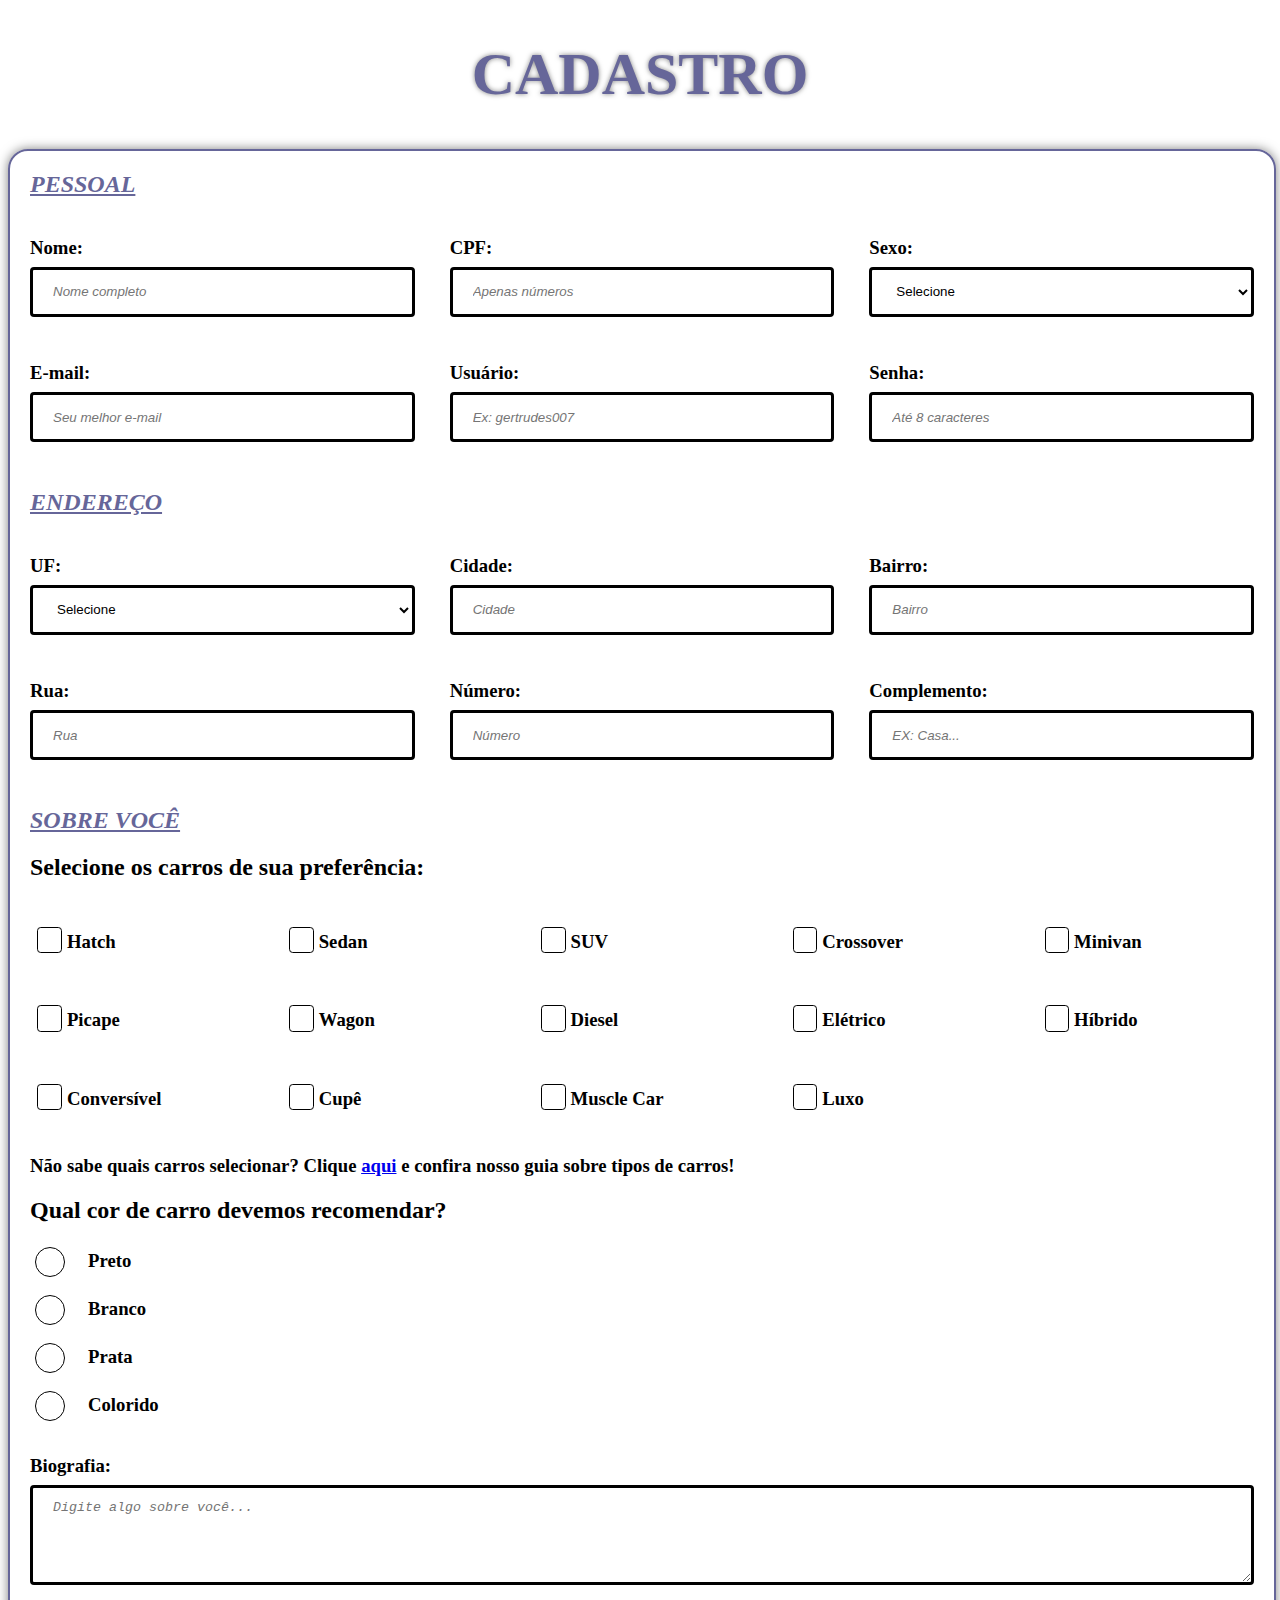
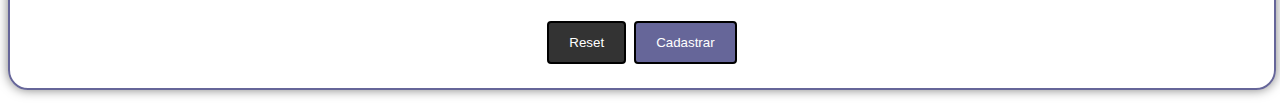
<file: cadastro.html>
<!DOCTYPE html>
<html>

<head>
    <meta charset="UTF-8">
    <title>Larusso - Cadastro</title>
    <link rel="stylesheet" href="estilo.css">
</head>

<body>

    <div class="div_align_center">
        <h1 id="topo_guia" class="titulo_pagina">CADASTRO</h1>
    </div>


    <form class="cadastro-form ">
        <div class="frm_lg">
            <h2 class="form_sub_formate">
                PESSOAL
            </h2>

            <div class="cadastro-grid">
                <h3>
                    <label>Nome:</label>
                    <input class="placeholder" type="text" name="nome" placeholder="Nome completo" />
                </h3>
                <h3>
                    <label>CPF:</label>
                    <input class="placeholder" type="text" name="cpf" placeholder="Apenas números" maxlength="11" />
                </h3>
                <h3>
                    <label>Sexo:</label>
                    <select name="uf">
                    <option>Masculino</option>
                    <option>Feminino</option>
                    <option disabled selected>Selecione</option>
                </select>
                </h3>
            </div>
            <div class="cadastro-grid">
                <h3>
                    <label>E-mail:</label>
                    <input class="placeholder" type="email" name="email" placeholder="Seu melhor e-mail" />
                </h3>
                <h3>
                    <label>Usuário:</label>
                    <input class="placeholder" type="text" name="login" placeholder="Ex: gertrudes007" />
                </h3>
                <h3>
                    <label>Senha:</label>
                    <input class="placeholder" type="password" name="senha" placeholder="Até 8 caracteres" maxlength="8" />
                </h3>
            </div>

            <h2 class="form_sub_formate">
                ENDEREÇO
            </h2>
            <div class="cadastro-grid">
                <h3>
                    <label>UF:</label>
                    <select name="uf">
                        <option>ES</option>
                        <option>MG</option>
                        <option>RJ</option>
                        <option>SP</option>
                        <option disabled selected>Selecione</option>
                    </select>
                </h3>

                <h3>
                    <label>Cidade:</label>
                    <input class="placeholder" type="text" name="cidade" placeholder="Cidade" />
                </h3>

                <h3>
                    <label>Bairro:</label>
                    <input class="placeholder" type="text" name="bairro" placeholder="Bairro" />
                </h3>
            </div>
            <div class="cadastro-grid">
                <h3>
                    <label>Rua:</label>
                    <input class="placeholder" type="text" name="rua" placeholder="Rua" />
                </h3>

                <h3>
                    <label>Número:</label>
                    <input class="placeholder" type="text" name="numero" placeholder="Número" />
                </h3>

                <h3>
                    <label>Complemento:</label>
                    <input class="placeholder" type="text" name="complemento" placeholder="EX: Casa..." />
                </h3>
            </div>

            <h2 class="form_sub_formate">
                SOBRE VOCÊ
            </h2>

            <div class="texto-protegido">
                <div class="subtitulo_cadastro">
                    <h2>
                        <label>Selecione os carros de sua preferência:</label><br />
                    </h2>
                </div>
                <div class="cadastro-grid-checkbox">
                    <h3>
                        <input id="hatch" type="checkbox" name="carro-hatch" value="Hatch" />
                        <label for="hatch">Hatch</label>
                    </h3>
                    <h3>
                        <input id="sedan" type="checkbox" name="carro-sedan" value="Sedan" />
                        <label for="sedan">Sedan</label>
                    </h3>
                    <h3>
                        <input id="suv" type="checkbox" name="carro-suv" value="SUV" />
                        <label for="suv">SUV</label>
                    </h3>
                    <h3>
                        <input id="crossover" type="checkbox" name="carro-crossover" value="Crossover" />
                        <label for="crossover">Crossover</label>
                    </h3>

                    <h3>
                        <input id="minivan" type="checkbox" name="carro-minivan" value="Minivan" />
                        <label for="minivan">Minivan</label>
                    </h3>
                </div>
                <div class="cadastro-grid-checkbox">
                    <h3>
                        <input id="picape" type="checkbox" name="carro-picape" value="Picape" />
                        <label for="picape">Picape</label>
                    </h3>
                    <h3>
                        <input id="wagon" type="checkbox" name="carro-wagon" value="Wagon" />
                        <label for="wagon">Wagon</label>
                    </h3>
                    <h3>
                        <input id="diesel" type="checkbox" name="carro-diesel" value="Diesel" />
                        <label for="diesel">Diesel</label>
                    </h3>

                    <h3>
                        <input id="elétrico" type="checkbox" name="carro-elétrico" value="Elétrico" />
                        <label for="elétrico">Elétrico</label>
                    </h3>

                    <h3>
                        <input id="híbrido" type="checkbox" name="carro-híbrido" value="Híbrido" />
                        <label for="híbrido">Híbrido</label>
                    </h3>
                </div>
                <div class="cadastro-grid-checkbox">
                    <h3>
                        <input id="conversível" type="checkbox" name="carro-conversível" value="Conversível" />
                        <label for="conversível">Conversível</label>
                    </h3>

                    <h3>
                        <input id="cupê" type="checkbox" name="carro-cupê" value="Cupê" />
                        <label for="cupê">Cupê</label>
                    </h3>
                    <h3>
                        <input id="muscle_car" type="checkbox" name="carro-muscle" value="Muscle Car" />
                        <label for="muscle_car">Muscle Car</label>
                    </h3>
                    <h3>
                        <input id="luxo" type="checkbox" name="carro-luxo" value="Luxo" />
                        <label for="luxo">Luxo</label>
                    </h3>
                </div>
                <div class="subtitulo_cadastro">
                    <h3>

                        Não sabe quais carros selecionar? Clique <a href="guia_carros.html" target="_blank">aqui</a> e confira nosso guia sobre tipos de carros!
                    </h3>

                    <h2>
                        <label>Qual cor de carro devemos recomendar?</label>
                    </h2>

                </div>

                <h3>
                    <div class="div_radio">
                        <input id="preto" type="radio" name="corCarro" value="Preto" />
                        <label for="preto">Preto</label>
                    </div>

                    <div class="div_radio">
                        <input id="branco" type="radio" name="corCarro" value="Branco" />
                        <label for="branco">Branco</label>
                    </div>

                    <div class="div_radio">
                        <input id="prata" type="radio" name="corCarro" value="Prata" />
                        <label for="prata">Prata</label>
                    </div class="div_radio">

                    <div class="div_radio">
                        <input id="colorido" type="radio" name="corCarro" value="Colorido" />
                        <label for="colorido">Colorido</label>
                    </div>

                </h3>
            </div>
            <div class="cadastro_ta">
                <h3>
                    <label>Biografia:</label>
                    <textarea class="placeholder" id="biografia" name="comentario" placeholder="Digite algo sobre você..."></textarea>
                </h3>
            </div>

            <div class="login_btn">
                <input class="limpar_btn" type="reset" />
                <input class="cadastrar_btn" type="button" value="Cadastrar" />
            </div>
        </div>
    </form>
</body>

</html>
</file>
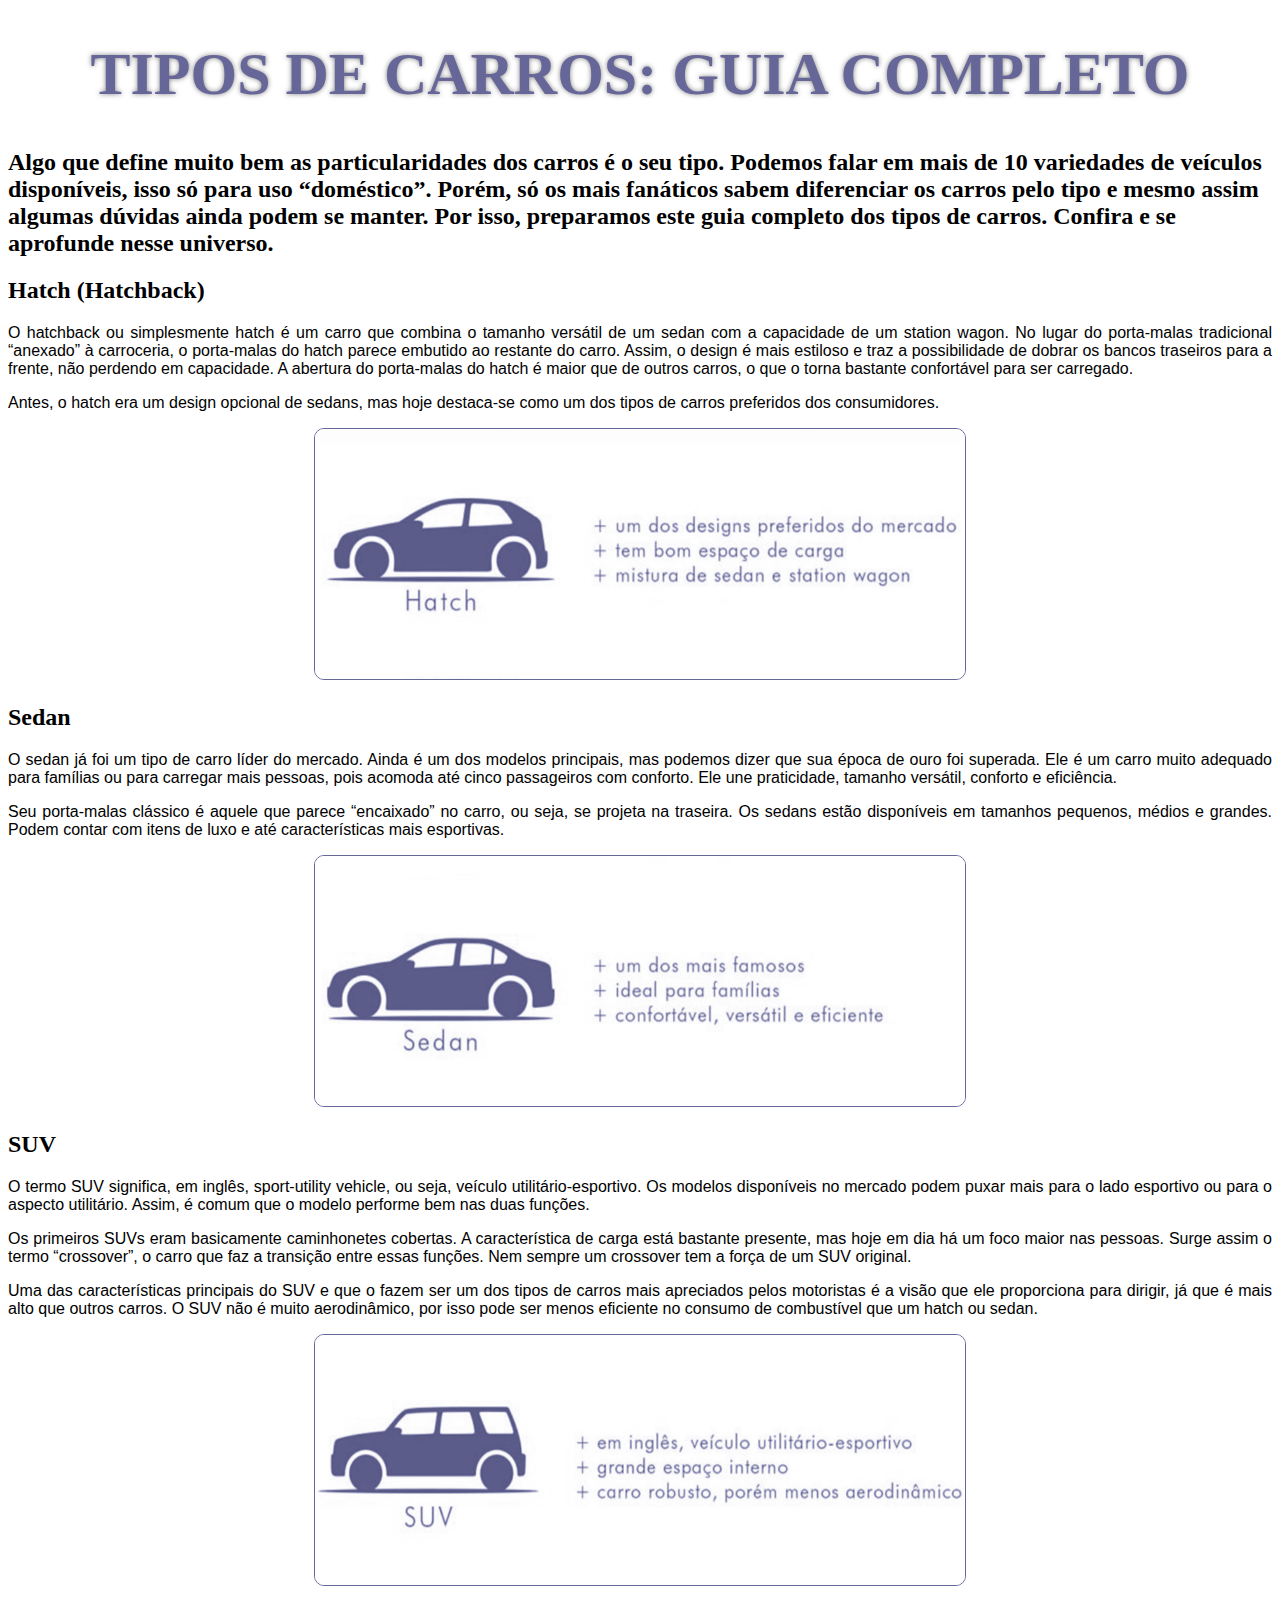
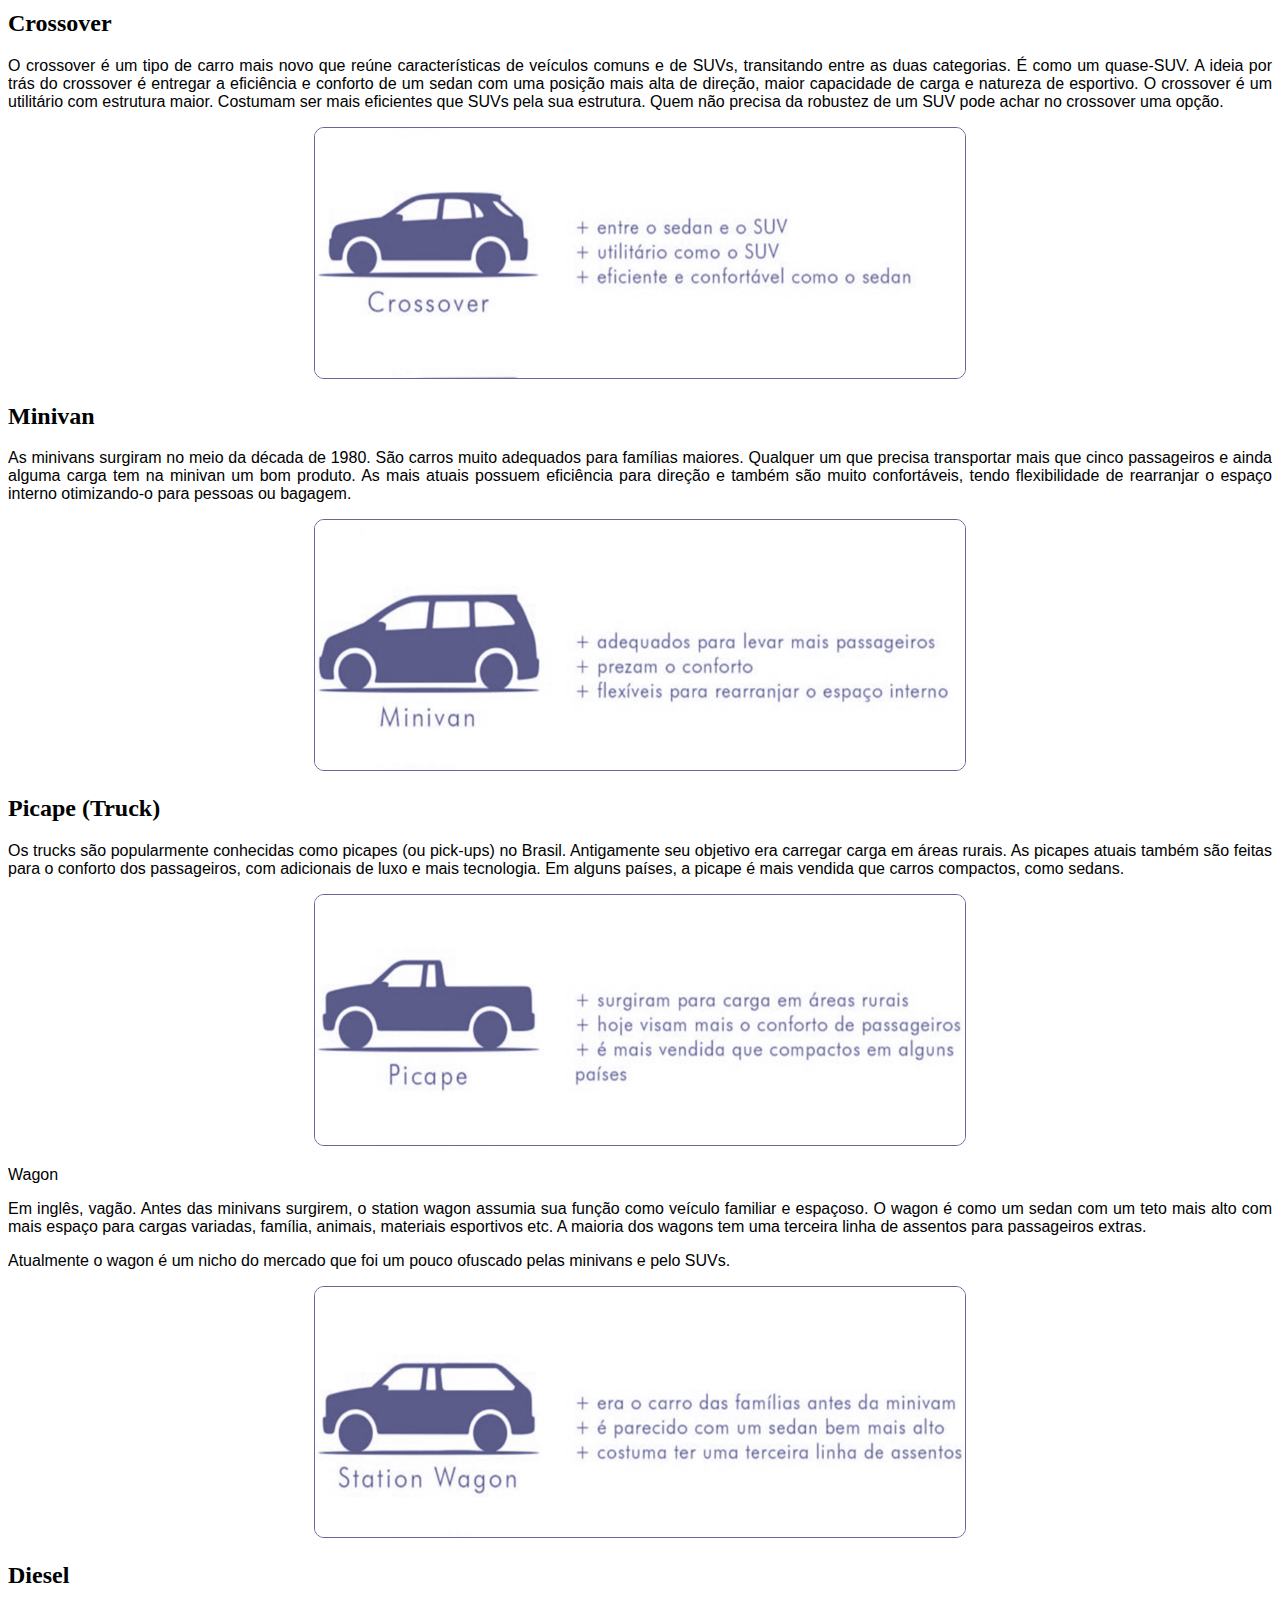
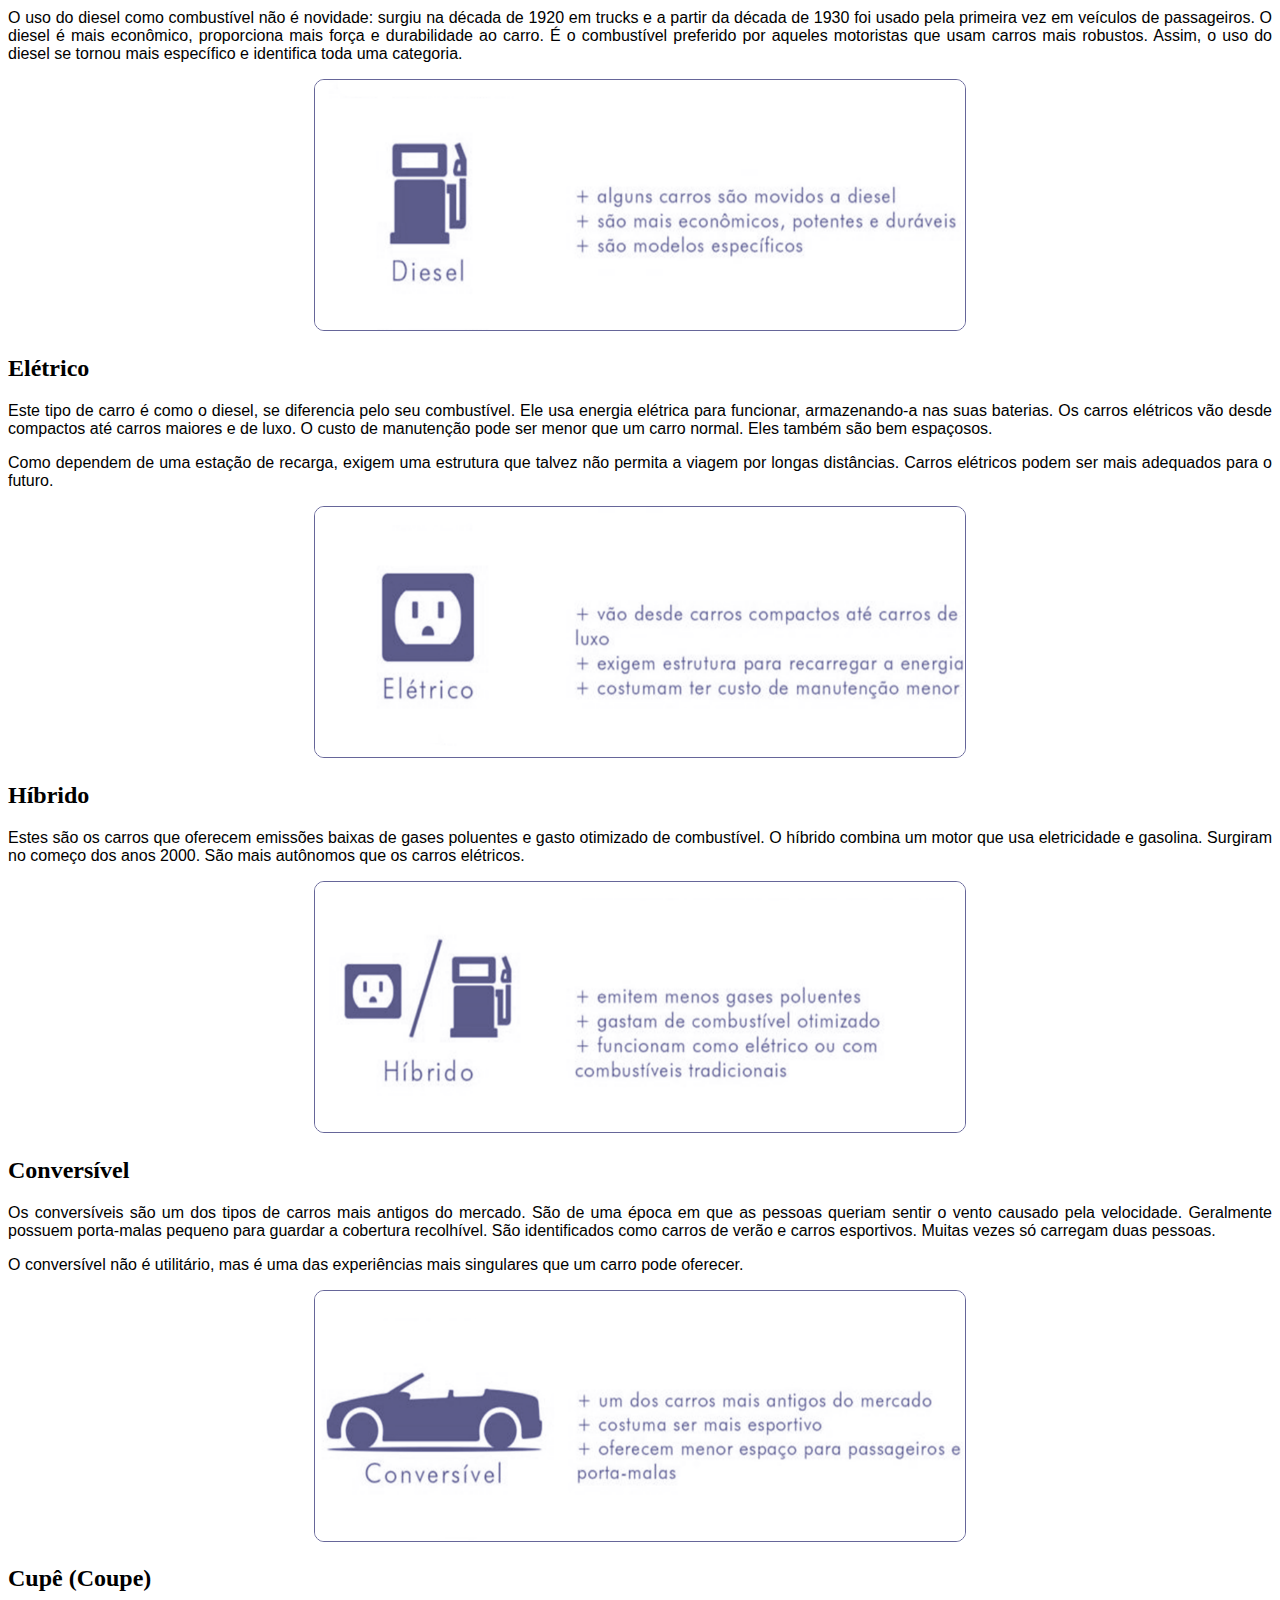
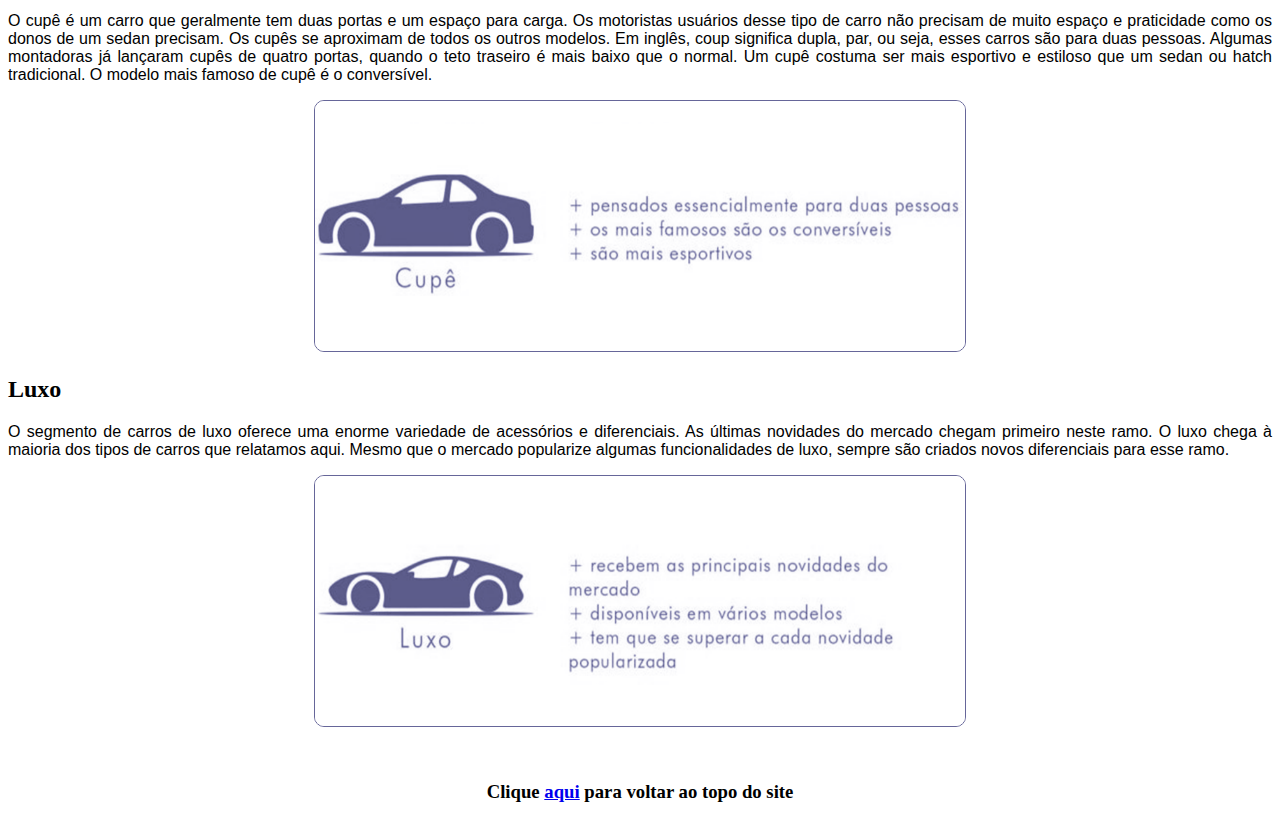
<file: guia_carros.html>
<!DOCTYPE html>
<html>

<head>
    <meta charset="UTF-8">
    <title>Larusso - Guia</title>
    <link rel="stylesheet" href="estilo.css">
</head>

<body>
    <div class="div_align_center">
        <h1 id="topo_guia" class="titulo_pagina">TIPOS DE CARROS: GUIA COMPLETO</h1>
    </div>

    <h2>
        Algo que define muito bem as particularidades dos carros é o seu tipo. Podemos falar em mais de 10 variedades de veículos disponíveis, isso só para uso “doméstico”. Porém, só os mais fanáticos sabem diferenciar os carros pelo tipo e mesmo assim algumas
        dúvidas ainda podem se manter. Por isso, preparamos este guia completo dos tipos de carros. Confira e se aprofunde nesse universo.
    </h2>


    <h2>
        Hatch (Hatchback)
    </h2>

    <p>
        O hatchback ou simplesmente hatch é um carro que combina o tamanho versátil de um sedan com a capacidade de um station wagon. No lugar do porta-malas tradicional “anexado” à carroceria, o porta-malas do hatch parece embutido ao restante do carro. Assim,
        o design é mais estiloso e traz a possibilidade de dobrar os bancos traseiros para a frente, não perdendo em capacidade. A abertura do porta-malas do hatch é maior que de outros carros, o que o torna bastante confortável para ser carregado.
    </p>
    <p>
        Antes, o hatch era um design opcional de sedans, mas hoje destaca-se como um dos tipos de carros preferidos dos consumidores.
    </p>

    <div class="div_guia">
        <img class="img_guia_formate img_zoom" src="imgs/guia_cars/hatch.png" alt="perseverance" />
    </div>


    <h2>
        Sedan
    </h2>

    <p>
        O sedan já foi um tipo de carro líder do mercado. Ainda é um dos modelos principais, mas podemos dizer que sua época de ouro foi superada. Ele é um carro muito adequado para famílias ou para carregar mais pessoas, pois acomoda até cinco passageiros com
        conforto. Ele une praticidade, tamanho versátil, conforto e eficiência.
    </p>

    <p>
        Seu porta-malas clássico é aquele que parece “encaixado” no carro, ou seja, se projeta na traseira. Os sedans estão disponíveis em tamanhos pequenos, médios e grandes. Podem contar com itens de luxo e até características mais esportivas.
    </p>

    <div class="div_guia">
        <img class="img_guia_formate img_zoom" src="imgs/guia_cars/sedan.png" alt="perseverance" />
    </div>

    <h2>
        SUV
    </h2>

    <p>
        O termo SUV significa, em inglês, sport-utility vehicle, ou seja, veículo utilitário-esportivo. Os modelos disponíveis no mercado podem puxar mais para o lado esportivo ou para o aspecto utilitário. Assim, é comum que o modelo performe bem nas duas funções.
    </p>

    <p>
        Os primeiros SUVs eram basicamente caminhonetes cobertas. A característica de carga está bastante presente, mas hoje em dia há um foco maior nas pessoas. Surge assim o termo “crossover”, o carro que faz a transição entre essas funções. Nem sempre um crossover
        tem a força de um SUV original.
    </p>

    <p>
        Uma das características principais do SUV e que o fazem ser um dos tipos de carros mais apreciados pelos motoristas é a visão que ele proporciona para dirigir, já que é mais alto que outros carros. O SUV não é muito aerodinâmico, por isso pode ser menos
        eficiente no consumo de combustível que um hatch ou sedan.
    </p>

    <div class="div_guia">
        <img class="img_guia_formate img_zoom" src="imgs/guia_cars/suv.png" alt="perseverance" />
    </div>

    <h2>
        Crossover
    </h2>

    <p>
        O crossover é um tipo de carro mais novo que reúne características de veículos comuns e de SUVs, transitando entre as duas categorias. É como um quase-SUV. A ideia por trás do crossover é entregar a eficiência e conforto de um sedan com uma posição mais
        alta de direção, maior capacidade de carga e natureza de esportivo. O crossover é um utilitário com estrutura maior. Costumam ser mais eficientes que SUVs pela sua estrutura. Quem não precisa da robustez de um SUV pode achar no crossover uma opção.
    </p>

    <div class="div_guia">
        <img class="img_guia_formate img_zoom" src="imgs/guia_cars/crossover.png" alt="perseverance" />
    </div>

    <h2>
        Minivan
    </h2>

    <p>
        As minivans surgiram no meio da década de 1980. São carros muito adequados para famílias maiores. Qualquer um que precisa transportar mais que cinco passageiros e ainda alguma carga tem na minivan um bom produto. As mais atuais possuem eficiência para
        direção e também são muito confortáveis, tendo flexibilidade de rearranjar o espaço interno otimizando-o para pessoas ou bagagem.
    </p>

    <div class="div_guia">
        <img class="img_guia_formate img_zoom" src="imgs/guia_cars/minivan.png" alt="perseverance" />
    </div>

    <h2>
        Picape (Truck)
    </h2>

    <p>
        Os trucks são popularmente conhecidas como picapes (ou pick-ups) no Brasil. Antigamente seu objetivo era carregar carga em áreas rurais. As picapes atuais também são feitas para o conforto dos passageiros, com adicionais de luxo e mais tecnologia. Em
        alguns países, a picape é mais vendida que carros compactos, como sedans.
    </p>

    <div class="div_guia">
        <img class="img_guia_formate img_zoom" src="imgs/guia_cars/picape.png" alt="perseverance" />
    </div>

    <p>
        Wagon
    </p>

    <p>
        Em inglês, vagão. Antes das minivans surgirem, o station wagon assumia sua função como veículo familiar e espaçoso. O wagon é como um sedan com um teto mais alto com mais espaço para cargas variadas, família, animais, materiais esportivos etc. A maioria
        dos wagons tem uma terceira linha de assentos para passageiros extras.
    </p>

    <p>
        Atualmente o wagon é um nicho do mercado que foi um pouco ofuscado pelas minivans e pelo SUVs.
    </p>

    <div class="div_guia">
        <img class="img_guia_formate img_zoom" src="imgs/guia_cars/station_wagon.png" alt="perseverance" />
    </div>

    <h2>
        Diesel
    </h2>

    <p>
        O uso do diesel como combustível não é novidade: surgiu na década de 1920 em trucks e a partir da década de 1930 foi usado pela primeira vez em veículos de passageiros. O diesel é mais econômico, proporciona mais força e durabilidade ao carro. É o combustível
        preferido por aqueles motoristas que usam carros mais robustos. Assim, o uso do diesel se tornou mais específico e identifica toda uma categoria.
    </p>

    <div class="div_guia">
        <img class="img_guia_formate img_zoom" src="imgs/guia_cars/diesel.png" alt="perseverance" />
    </div>

    <h2>
        Elétrico
    </h2>

    <p>
        Este tipo de carro é como o diesel, se diferencia pelo seu combustível. Ele usa energia elétrica para funcionar, armazenando-a nas suas baterias. Os carros elétricos vão desde compactos até carros maiores e de luxo. O custo de manutenção pode ser menor
        que um carro normal. Eles também são bem espaçosos.
    </p>

    <p>
        Como dependem de uma estação de recarga, exigem uma estrutura que talvez não permita a viagem por longas distâncias. Carros elétricos podem ser mais adequados para o futuro.
    </p>

    <div class="div_guia">
        <img class="img_guia_formate img_zoom" src="imgs/guia_cars/eletrico.png" alt="perseverance" />
    </div>

    <h2>
        Híbrido
    </h2>

    <p>
        Estes são os carros que oferecem emissões baixas de gases poluentes e gasto otimizado de combustível. O híbrido combina um motor que usa eletricidade e gasolina. Surgiram no começo dos anos 2000. São mais autônomos que os carros elétricos.
    </p>

    <div class="div_guia">
        <img class="img_guia_formate img_zoom" src="imgs/guia_cars/hibrido.png" alt="perseverance" />
    </div>

    <h2>
        Conversível
    </h2>

    <p>
        Os conversíveis são um dos tipos de carros mais antigos do mercado. São de uma época em que as pessoas queriam sentir o vento causado pela velocidade. Geralmente possuem porta-malas pequeno para guardar a cobertura recolhível. São identificados como carros
        de verão e carros esportivos. Muitas vezes só carregam duas pessoas.
    </p>

    <p>
        O conversível não é utilitário, mas é uma das experiências mais singulares que um carro pode oferecer.
    </p>

    <div class="div_guia">
        <img class="img_guia_formate img_zoom" src="imgs/guia_cars/conversivel.png" alt="perseverance" />
    </div>

    <h2>
        Cupê (Coupe)
    </h2>

    <p>
        O cupê é um carro que geralmente tem duas portas e um espaço para carga. Os motoristas usuários desse tipo de carro não precisam de muito espaço e praticidade como os donos de um sedan precisam. Os cupês se aproximam de todos os outros modelos. Em inglês,
        coup significa dupla, par, ou seja, esses carros são para duas pessoas. Algumas montadoras já lançaram cupês de quatro portas, quando o teto traseiro é mais baixo que o normal. Um cupê costuma ser mais esportivo e estiloso que um sedan ou hatch
        tradicional. O modelo mais famoso de cupê é o conversível.
    </p>

    <div class="div_guia">
        <img class="img_guia_formate img_zoom" src="imgs/guia_cars/cupe.png" alt="perseverance" />
    </div>

    <h2>
        Luxo
    </h2>

    <p>
        O segmento de carros de luxo oferece uma enorme variedade de acessórios e diferenciais. As últimas novidades do mercado chegam primeiro neste ramo. O luxo chega à maioria dos tipos de carros que relatamos aqui. Mesmo que o mercado popularize algumas funcionalidades
        de luxo, sempre são criados novos diferenciais para esse ramo.
    </p>

    <div class="div_guia">
        <img class="img_guia_formate img_zoom" src="imgs/guia_cars/luxo.png" alt="perseverance" />
    </div>

    <h3 class="volta_topo">
        Clique <a href="#topo_guia">aqui</a> para voltar ao topo do site
    </h3>

</body>

</html>
</file>
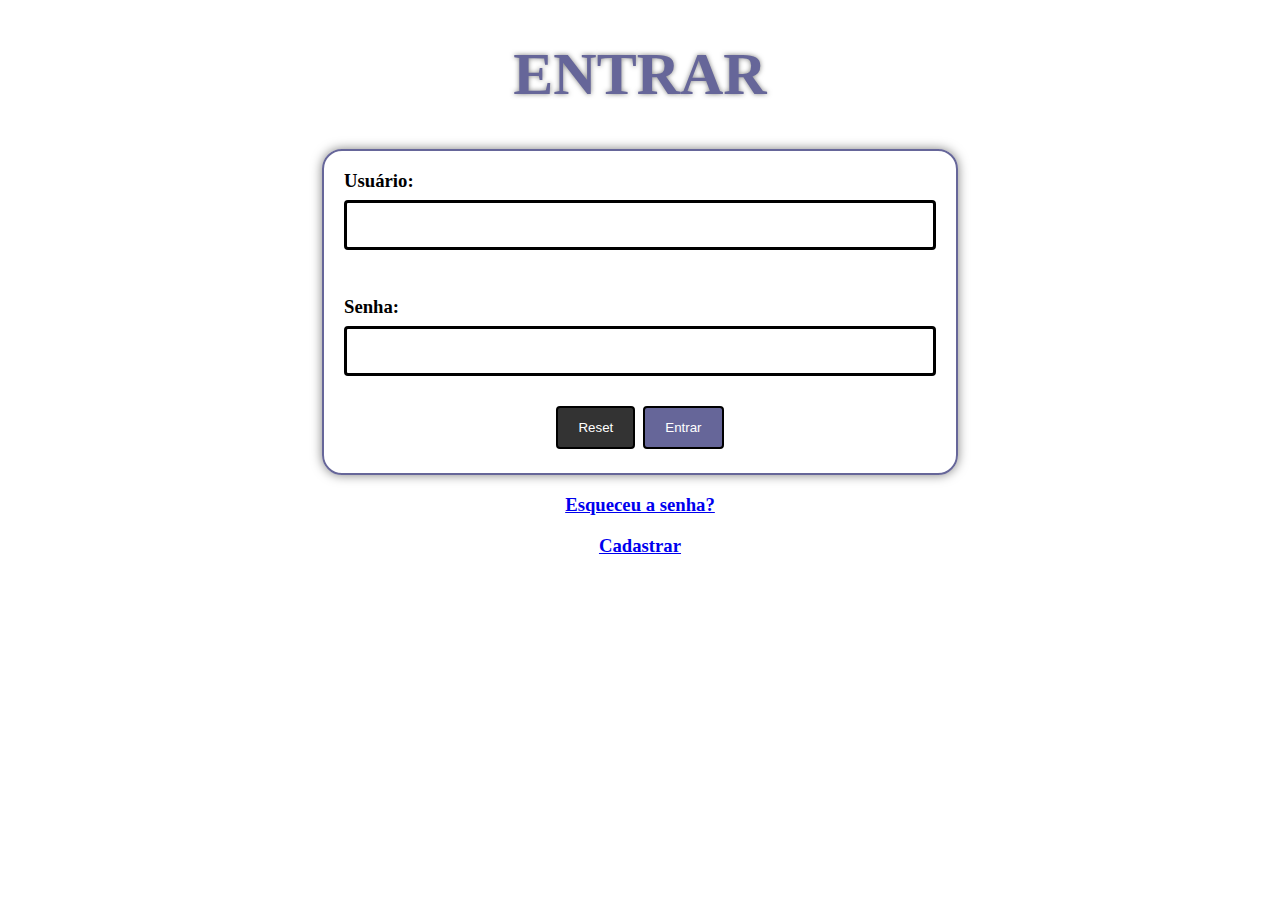
<file: login.html>
<!DOCTYPE html>
<html>

<head>
    <meta charset="UTF-8">
    <title>Larusso - Cadastro</title>
    <link rel="stylesheet" href="estilo.css">
</head>

<body>

    <div class="div_align_center">
        <h1 id="topo_guia" class="titulo_pagina">ENTRAR</h1>
    </div>


    <form class="login_frm">
        <div class="frm_sm">
            <div class="login-grid">
                <h3>
                    <label>Usuário:</label>
                    <input type="text" name="usuario" />
                </h3>
            </div>
            <div class="login-grid">
                <h3>
                    <label>Senha:</label>
                    <input type="password" name="senha" maxlength="12" />
                </h3>
            </div>
            <div class="login_btn">
                <input class="limpar_btn" type="reset" />
                <input class="entrar_btn" type="button" value="Entrar" />
            </div>

        </div>


        <h3>
            <a href="#">Esqueceu a senha?</a>
        </h3>
        <h3>
            <a href="cadastro.html" target="principal">Cadastrar</a>
        </h3>

    </form>
</body>

</html>
</file>
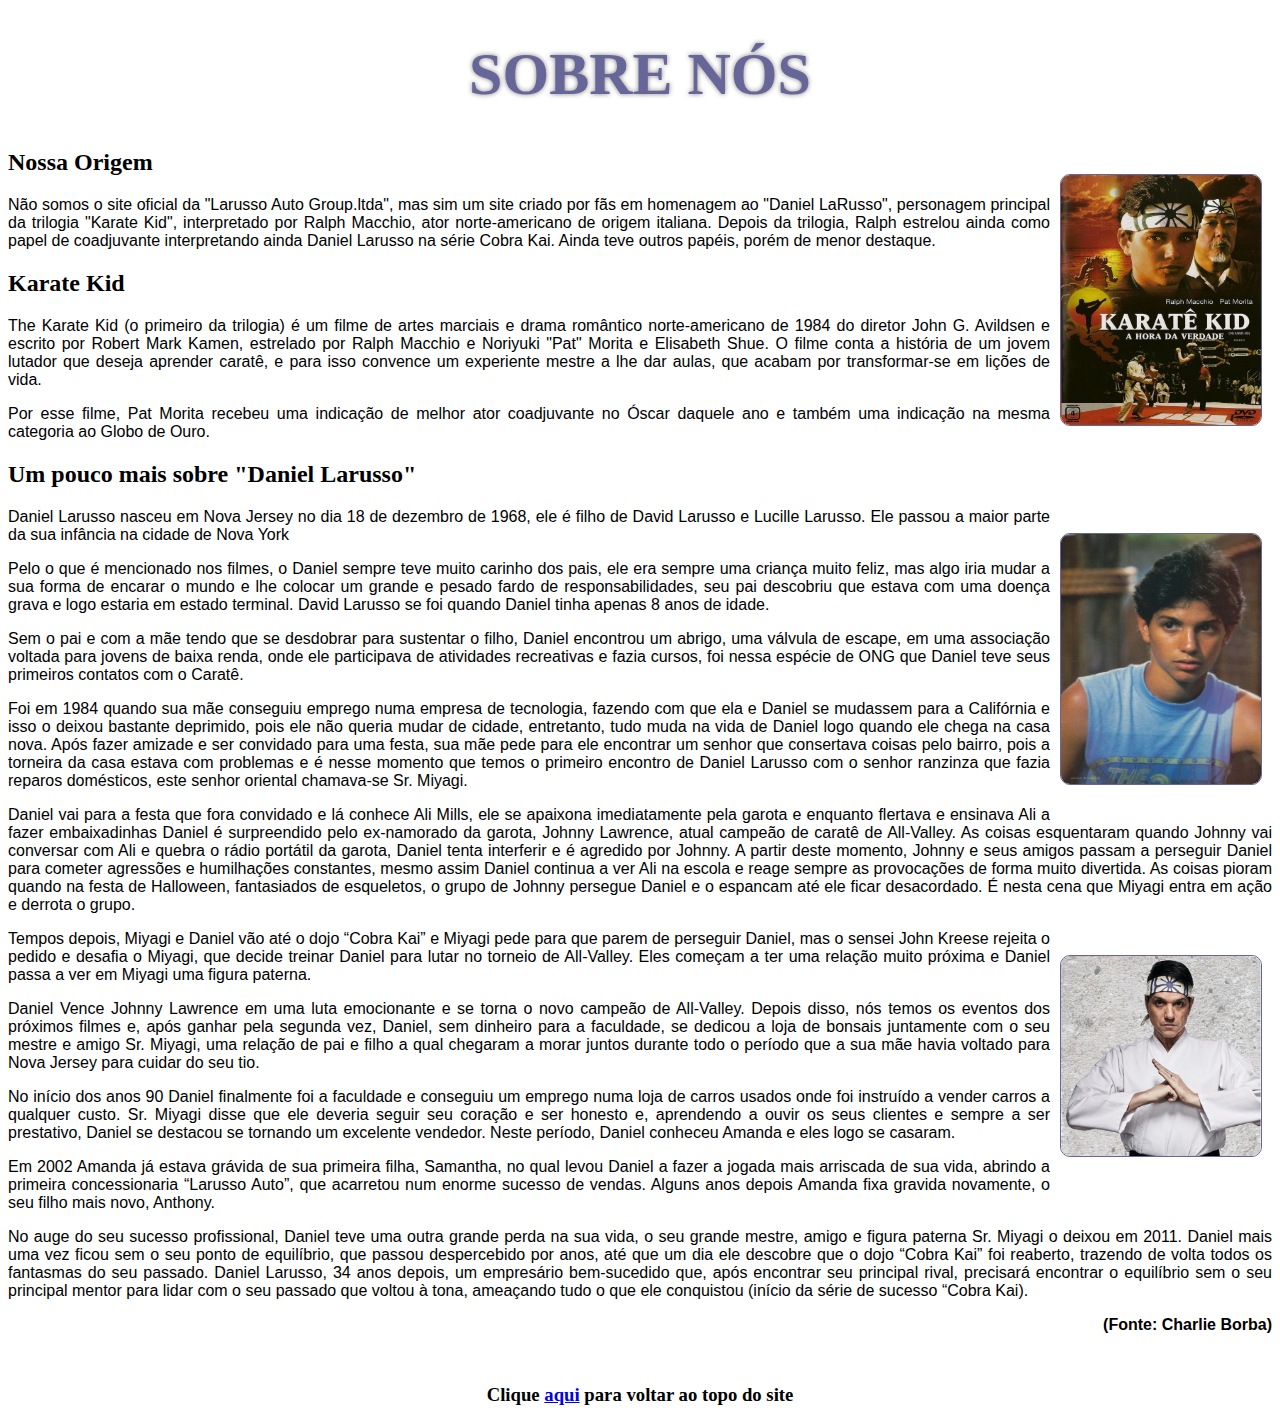
<file: sobre.html>
<!DOCTYPE html>
<html>

<head>
    <meta charset="UTF-8">
    <title>Larusso - Sobre Nós</title>
    <link rel="stylesheet" href="estilo.css">
</head>

<body>
    <div class="div_align_center">
        <h1 id="topo_sobre" class="titulo_pagina">SOBRE NÓS</h1>
    </div>


    <img class="img_sobre_formate img_zoom" src="imgs/karate_capa.jpg" alt="perseverance" />


    <h2>Nossa Origem</h2>

    <p>
        Não somos o site oficial da "Larusso Auto Group.ltda", mas sim um site criado por fãs em homenagem ao "Daniel LaRusso", personagem principal da trilogia "Karate Kid", interpretado por Ralph Macchio, ator norte-americano de origem italiana. Depois da trilogia,
        Ralph estrelou ainda como papel de coadjuvante interpretando ainda Daniel Larusso na série Cobra Kai. Ainda teve outros papéis, porém de menor destaque.
    </p>

    <h2>Karate Kid</h2>

    <p class="space_line texto_teste">
        The Karate Kid (o primeiro da trilogia) é um filme de artes marciais e drama romântico norte-americano de 1984 do diretor John G. Avildsen e escrito por Robert Mark Kamen, estrelado por Ralph Macchio e Noriyuki "Pat" Morita e Elisabeth Shue. O filme conta
        a história de um jovem lutador que deseja aprender caratê, e para isso convence um experiente mestre a lhe dar aulas, que acabam por transformar-se em lições de vida.
    </p>

    <p>
        Por esse filme, Pat Morita recebeu uma indicação de melhor ator coadjuvante no Óscar daquele ano e também uma indicação na mesma categoria ao Globo de Ouro.
    </p>

    <h2>Um pouco mais sobre "Daniel Larusso"</h2>

    <img class="img_sobre_formate img_zoom" src="imgs/larusso_kid.jpg" alt="perseverance" />


    <p>
        Daniel Larusso nasceu em Nova Jersey no dia 18 de dezembro de 1968, ele é filho de David Larusso e Lucille Larusso. Ele passou a maior parte da sua infância na cidade de Nova York
    </p>

    <p>
        Pelo o que é mencionado nos filmes, o Daniel sempre teve muito carinho dos pais, ele era sempre uma criança muito feliz, mas algo iria mudar a sua forma de encarar o mundo e lhe colocar um grande e pesado fardo de responsabilidades, seu pai descobriu
        que estava com uma doença grava e logo estaria em estado terminal. David Larusso se foi quando Daniel tinha apenas 8 anos de idade.
    </p>

    <p>
        Sem o pai e com a mãe tendo que se desdobrar para sustentar o filho, Daniel encontrou um abrigo, uma válvula de escape, em uma associação voltada para jovens de baixa renda, onde ele participava de atividades recreativas e fazia cursos, foi nessa espécie
        de ONG que Daniel teve seus primeiros contatos com o Caratê.
    </p>

    <p>
        Foi em 1984 quando sua mãe conseguiu emprego numa empresa de tecnologia, fazendo com que ela e Daniel se mudassem para a Califórnia e isso o deixou bastante deprimido, pois ele não queria mudar de cidade, entretanto, tudo muda na vida de Daniel logo quando
        ele chega na casa nova. Após fazer amizade e ser convidado para uma festa, sua mãe pede para ele encontrar um senhor que consertava coisas pelo bairro, pois a torneira da casa estava com problemas e é nesse momento que temos o primeiro encontro
        de Daniel Larusso com o senhor ranzinza que fazia reparos domésticos, este senhor oriental chamava-se Sr. Miyagi.
    </p>

    <p>
        Daniel vai para a festa que fora convidado e lá conhece Ali Mills, ele se apaixona imediatamente pela garota e enquanto flertava e ensinava Ali a fazer embaixadinhas Daniel é surpreendido pelo ex-namorado da garota, Johnny Lawrence, atual campeão de caratê
        de All-Valley. As coisas esquentaram quando Johnny vai conversar com Ali e quebra o rádio portátil da garota, Daniel tenta interferir e é agredido por Johnny. A partir deste momento, Johnny e seus amigos passam a perseguir Daniel para cometer
        agressões e humilhações constantes, mesmo assim Daniel continua a ver Ali na escola e reage sempre as provocações de forma muito divertida. As coisas pioram quando na festa de Halloween, fantasiados de esqueletos, o grupo de Johnny persegue Daniel
        e o espancam até ele ficar desacordado. É nesta cena que Miyagi entra em ação e derrota o grupo.
    </p>

    <img class="img_sobre_formate img_sobre_3 img_zoom" src="imgs/larusso_men.png" alt="perseverance" />

    <p>
        Tempos depois, Miyagi e Daniel vão até o dojo “Cobra Kai” e Miyagi pede para que parem de perseguir Daniel, mas o sensei John Kreese rejeita o pedido e desafia o Miyagi, que decide treinar Daniel para lutar no torneio de All-Valley. Eles começam a ter
        uma relação muito próxima e Daniel passa a ver em Miyagi uma figura paterna.
    </p>

    <p>
        Daniel Vence Johnny Lawrence em uma luta emocionante e se torna o novo campeão de All-Valley. Depois disso, nós temos os eventos dos próximos filmes e, após ganhar pela segunda vez, Daniel, sem dinheiro para a faculdade, se dedicou a loja de bonsais juntamente
        com o seu mestre e amigo Sr. Miyagi, uma relação de pai e filho a qual chegaram a morar juntos durante todo o período que a sua mãe havia voltado para Nova Jersey para cuidar do seu tio.
    </p>

    <p>
        No início dos anos 90 Daniel finalmente foi a faculdade e conseguiu um emprego numa loja de carros usados onde foi instruído a vender carros a qualquer custo. Sr. Miyagi disse que ele deveria seguir seu coração e ser honesto e, aprendendo a ouvir os seus
        clientes e sempre a ser prestativo, Daniel se destacou se tornando um excelente vendedor. Neste período, Daniel conheceu Amanda e eles logo se casaram.
    </p>

    <p>
        Em 2002 Amanda já estava grávida de sua primeira filha, Samantha, no qual levou Daniel a fazer a jogada mais arriscada de sua vida, abrindo a primeira concessionaria “Larusso Auto”, que acarretou num enorme sucesso de vendas. Alguns anos depois Amanda
        fixa gravida novamente, o seu filho mais novo, Anthony.
    </p>

    <p>
        No auge do seu sucesso profissional, Daniel teve uma outra grande perda na sua vida, o seu grande mestre, amigo e figura paterna Sr. Miyagi o deixou em 2011. Daniel mais uma vez ficou sem o seu ponto de equilíbrio, que passou despercebido por anos, até
        que um dia ele descobre que o dojo “Cobra Kai” foi reaberto, trazendo de volta todos os fantasmas do seu passado. Daniel Larusso, 34 anos depois, um empresário bem-sucedido que, após encontrar seu principal rival, precisará encontrar o equilíbrio
        sem o seu principal mentor para lidar com o seu passado que voltou à tona, ameaçando tudo o que ele conquistou (início da série de sucesso “Cobra Kai).
    </p>

    <p id="p_fonte">
        (Fonte: Charlie Borba)
    </p>


    <h3 class="volta_topo">
        Clique <a href="#topo_sobre">aqui</a> para voltar ao topo do site
    </h3>

</body>

</html>
</file>
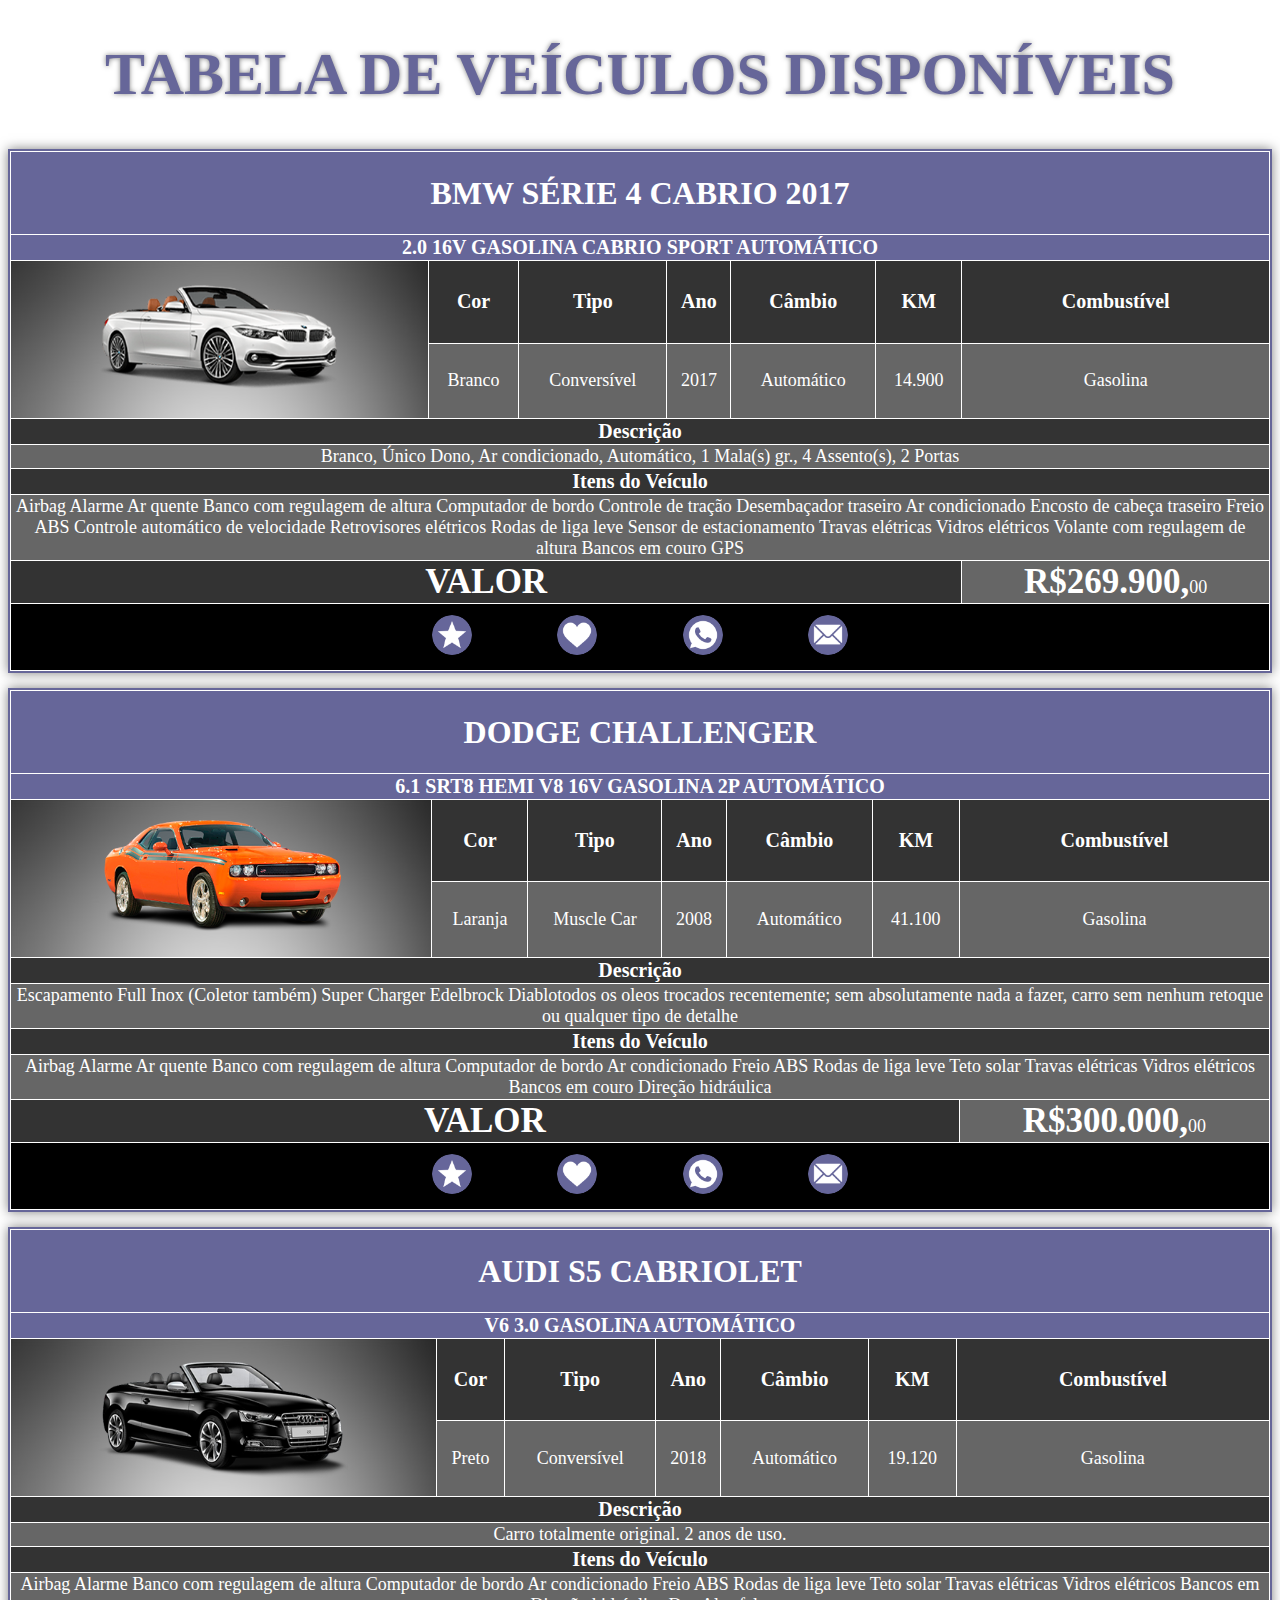
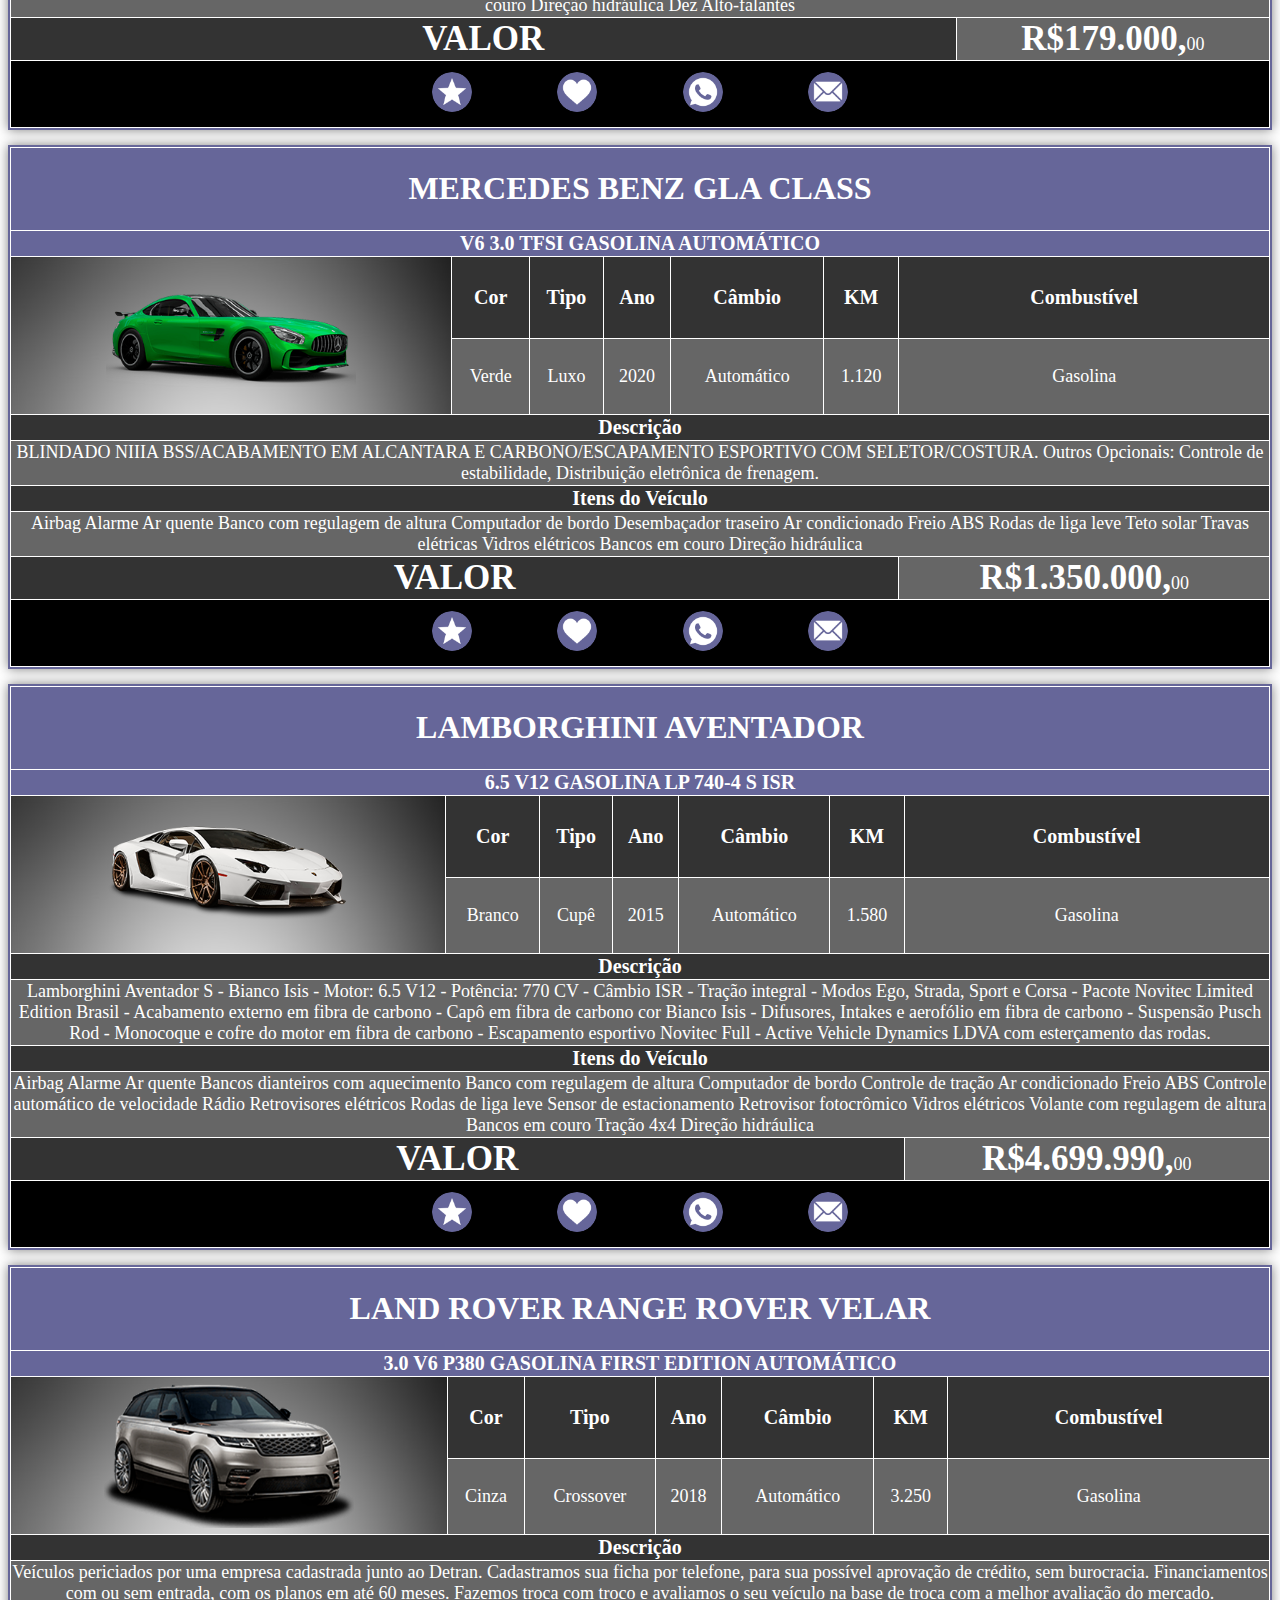
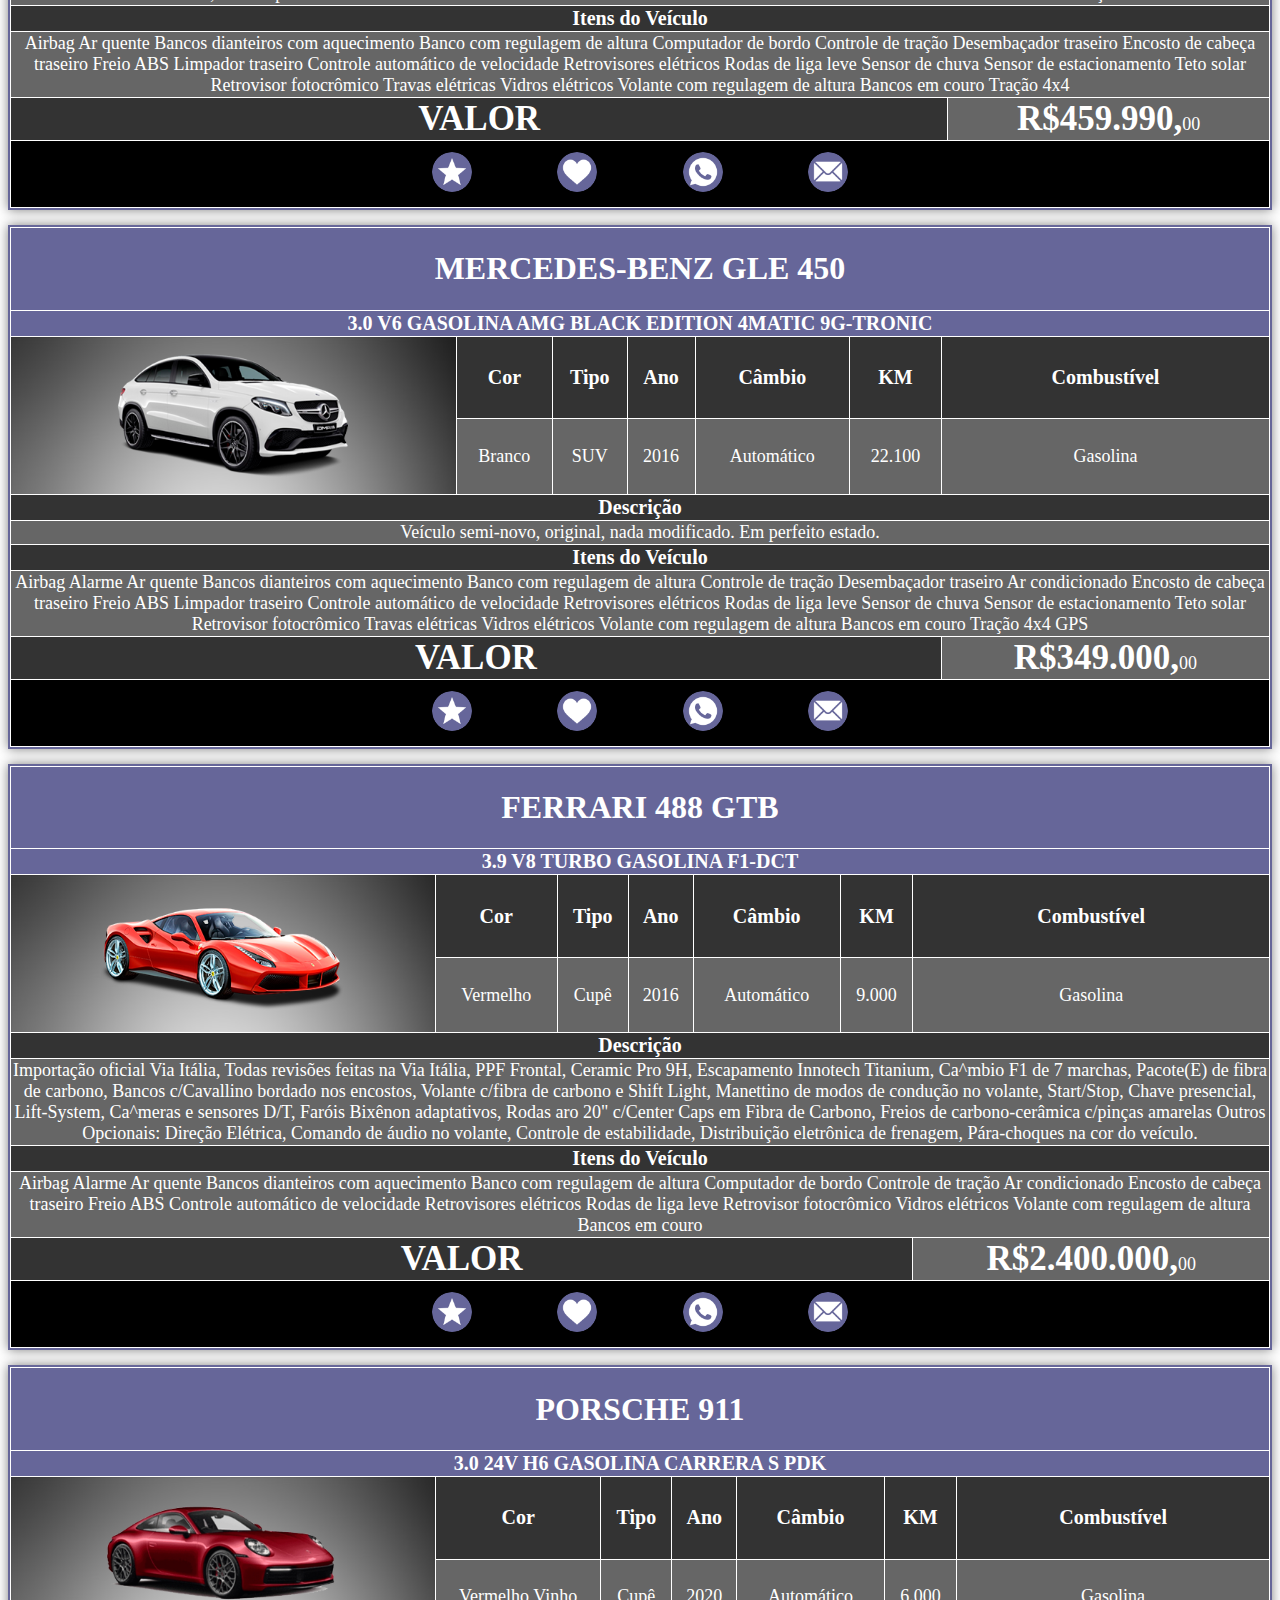
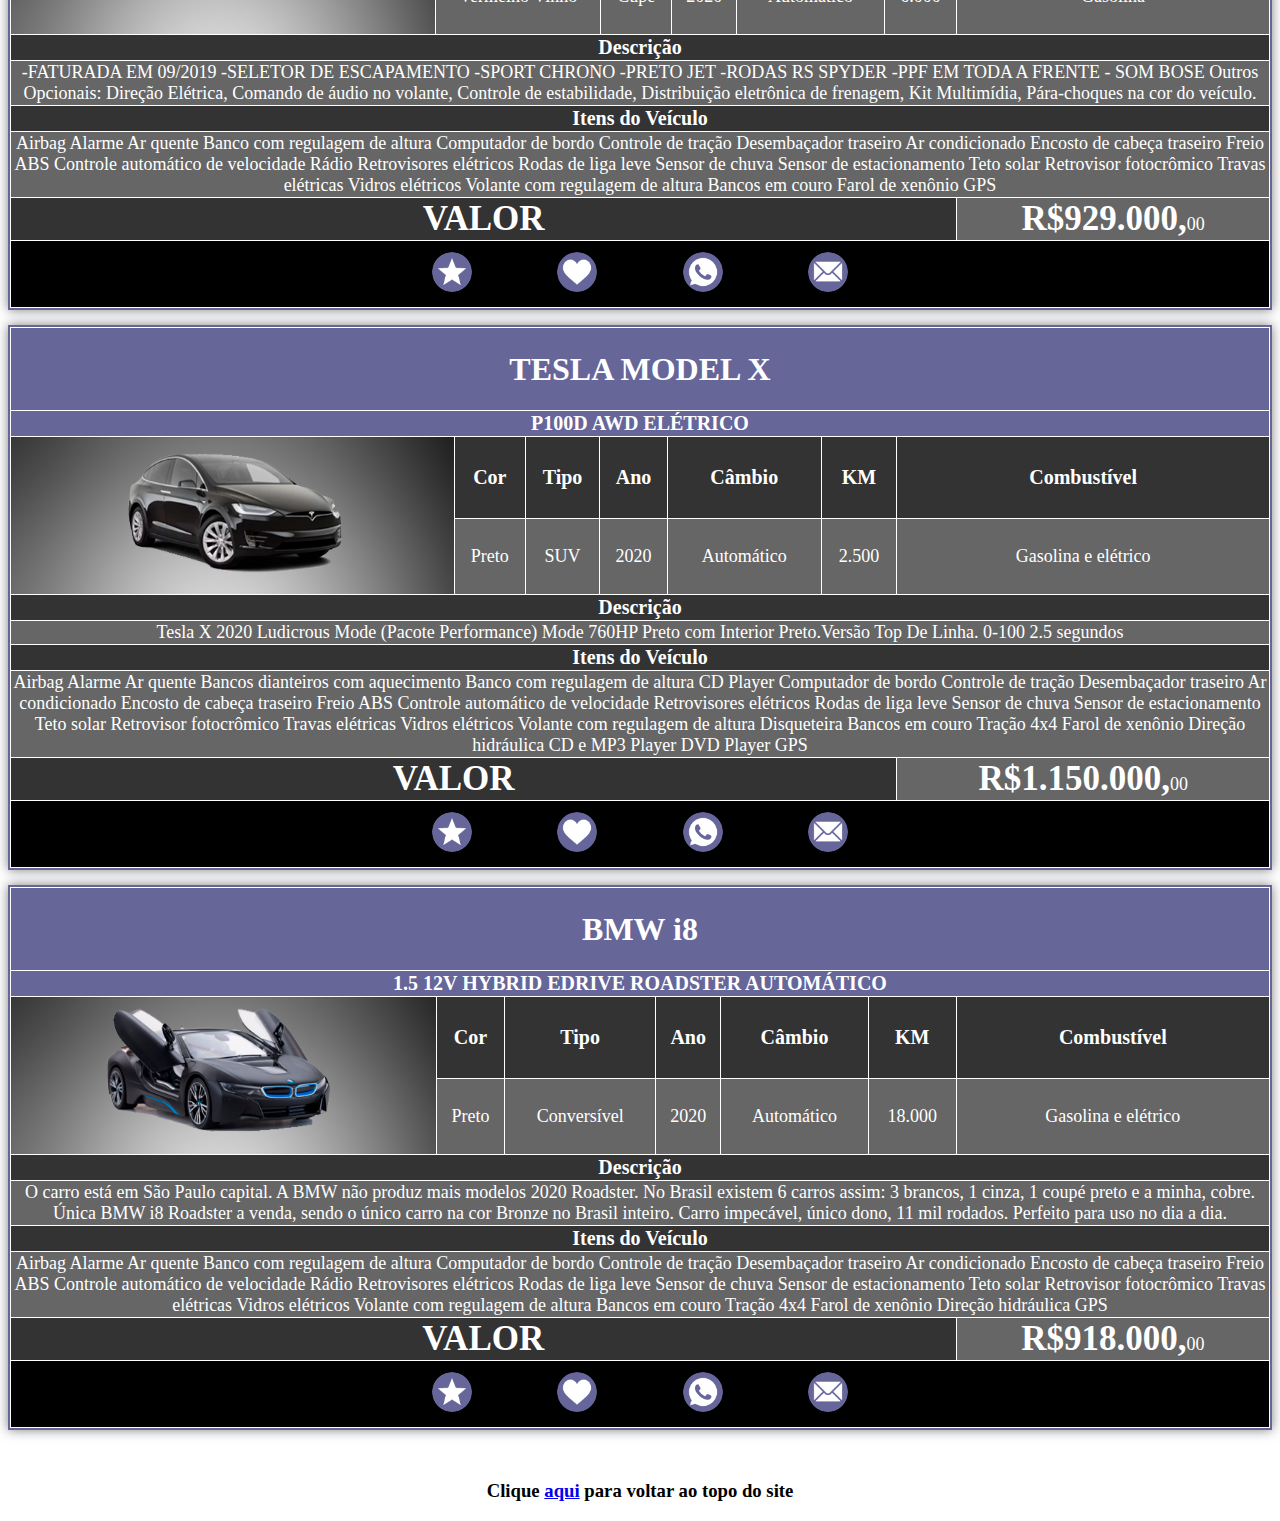
<file: veiculos.html>
<!DOCTYPE html>
<html>

<head>
    <meta charset="UTF-8">
    <link rel="stylesheet" href="estilo.css">
    <title>Larusso - Veículos</title>
</head>

<body>

    <div class="div_align_center">
        <h1 id="topo_veiculos" class="titulo_pagina">TABELA DE VEÍCULOS DISPONÍVEIS</h1>
    </div>

    <!--INICIO CARRO BMW-->
    <div class="veiculos_tb_conteudo">

        <table class="veiculos_tb" CELLSPACING=0>
            <thead>
                <tr>
                    <th colspan="7">
                        <h1>BMW SÉRIE 4 CABRIO 2017</h1>
                    </th>
                </tr>
                <tr class="tr_subtitulo">
                    <th colspan="7">
                        2.0 16V GASOLINA CABRIO SPORT AUTOMÁTICO
                    </th>
                </tr>
            </thead>
            <tfoot>
                <tr class="tr_subtitulo">
                    <td colspan="7">
                        Descrição
                    </td>
                </tr>
                <tr class="tr_conteudo">
                    <td colspan="7">
                        Branco, Único Dono, Ar condicionado, Automático, 1 Mala(s) gr., 4 Assento(s), 2 Portas
                    </td>
                </tr>
                <tr class="tr_subtitulo">
                    <td colspan="7">
                        Itens do Veículo
                    </td>
                </tr>
                <tr class="tr_conteudo">
                    <td colspan="7">
                        Airbag Alarme Ar quente Banco com regulagem de altura Computador de bordo Controle de tração Desembaçador traseiro Ar condicionado Encosto de cabeça traseiro Freio ABS Controle automático de velocidade Retrovisores elétricos Rodas de liga leve Sensor
                        de estacionamento Travas elétricas Vidros elétricos Volante com regulagem de altura Bancos em couro GPS
                    </td>

                </tr>
                <tr>
                    <td colspan="6" class="td_subtitulo_destaque">
                        VALOR
                    </td>
                    <td colspan="1" class="td_conteudo_destaque">
                        R$269.900,<label class="valor_centavos">00</label>
                    </td>
                </tr>
                <tr class="tr_rodape">
                    <td colspan="7">
                        <div class="rodape_tb_veiculos">
                            <div class="icon_tb_veiculos">
                                <a href="#">
                                    <img class="icon_rodape" src="imgs/icons/email.png" alt="perseverance">
                                </a>
                            </div>
                            <div class="icon_tb_veiculos">
                                <a href="#">
                                    <img class="icon_rodape" src="imgs/icons/whatsapp.png" alt="perseverance">
                                </a>
                            </div>
                            <div class="icon_tb_veiculos">
                                <a href="#">
                                    <img class="icon_rodape" src="imgs/icons/favorito.png" alt="perseverance">
                                </a>
                            </div>
                            <div class="icon_tb_veiculos">
                                <a href="#">
                                    <img class="icon_rodape" src="imgs/icons/avaliar.png" alt="perseverance">
                                </a>
                            </div>
                        </div>
                    </td>
                </tr>
            </tfoot>
            <tbody>
                <tr class="tr_subtitulo">
                    <td rowspan="2" background="imgs/exposicao_carros.jpg">
                        <img class="img_veiculo_veiculos img_zoom" src="imgs/carros/01_bmw.png" alt="perseverance" />
                    </td>
                    <td>
                        Cor
                    </td>
                    <td>
                        Tipo
                    </td>
                    <td>
                        Ano
                    </td>
                    <td>
                        Câmbio
                    </td>
                    <td>
                        KM
                    </td>
                    <td>
                        Combustível
                    </td>
                </tr>
                <tr>
                    <td class="td_conteudo">
                        Branco
                    </td>
                    <td class="td_conteudo">
                        Conversível
                    </td>
                    <td class="td_conteudo">
                        2017
                    </td>
                    <td class="td_conteudo">
                        Automático
                    </td>
                    <td class="td_conteudo">
                        14.900
                    </td>
                    <td class="td_conteudo">
                        Gasolina
                    </td>

                </tr>
            </tbody>
        </table>
        <!--FIM CARRO BMW-->
        <!--INICIO CARRO DOGE-->
        <table class="veiculos_tb" CELLSPACING=0>
            <thead>
                <tr>
                    <th colspan="7">
                        <h1>DODGE CHALLENGER</h1>
                    </th>
                </tr>
                <tr class="tr_subtitulo">
                    <th colspan="7">
                        6.1 SRT8 HEMI V8 16V GASOLINA 2P AUTOMÁTICO
                    </th>
                </tr>
            </thead>
            <tfoot>
                <tr class="tr_subtitulo">
                    <td colspan="7">
                        Descrição
                    </td>
                </tr>
                <tr class="tr_conteudo">
                    <td colspan="7">
                        Escapamento Full Inox (Coletor também) Super Charger Edelbrock Diablotodos os oleos trocados recentemente; sem absolutamente nada a fazer, carro sem nenhum retoque ou qualquer tipo de detalhe
                    </td>
                </tr>
                <tr class="tr_subtitulo">
                    <td colspan="7">
                        Itens do Veículo
                    </td>
                </tr>
                <tr class="tr_conteudo">
                    <td colspan="7">
                        Airbag Alarme Ar quente Banco com regulagem de altura Computador de bordo Ar condicionado Freio ABS Rodas de liga leve Teto solar Travas elétricas Vidros elétricos Bancos em couro Direção hidráulica
                    </td>

                </tr>
                <tr>
                    <td colspan="6" class="td_subtitulo_destaque">
                        VALOR
                    </td>
                    <td colspan="1" class="td_conteudo_destaque">
                        R$300.000,<label class="valor_centavos">00</label>
                    </td>
                </tr>
                <tr class="tr_rodape">
                    <td colspan="7">
                        <div class="rodape_tb_veiculos">
                            <div class="icon_tb_veiculos">
                                <a href="#">
                                    <img class="icon_rodape" src="imgs/icons/email.png" alt="perseverance">
                                </a>
                            </div>
                            <div class="icon_tb_veiculos">
                                <a href="#">
                                    <img class="icon_rodape" src="imgs/icons/whatsapp.png" alt="perseverance">
                                </a>
                            </div>
                            <div class="icon_tb_veiculos">
                                <a href="#">
                                    <img class="icon_rodape" src="imgs/icons/favorito.png" alt="perseverance">
                                </a>
                            </div>
                            <div class="icon_tb_veiculos">
                                <a href="#">
                                    <img class="icon_rodape" src="imgs/icons/avaliar.png" alt="perseverance">
                                </a>
                            </div>
                        </div>
                    </td>
                </tr>
            </tfoot>
            <tbody>
                <tr class="tr_subtitulo">
                    <td rowspan="2" background="imgs/exposicao_carros.jpg">
                        <img class="img_veiculo_veiculos img_zoom" src="imgs/carros/02_dodge-challenger.png" alt="perseverance" />
                    </td>
                    <td>
                        Cor
                    </td>
                    <td>
                        Tipo
                    </td>
                    <td>
                        Ano
                    </td>
                    <td>
                        Câmbio
                    </td>
                    <td>
                        KM
                    </td>
                    <td>
                        Combustível
                    </td>
                </tr>
                <tr>
                    <td class="td_conteudo">
                        Laranja
                    </td>
                    <td class="td_conteudo">
                        Muscle Car
                    </td>
                    <td class="td_conteudo">
                        2008
                    </td>
                    <td class="td_conteudo">
                        Automático
                    </td>
                    <td class="td_conteudo">
                        41.100
                    </td>
                    <td class="td_conteudo">
                        Gasolina
                    </td>

                </tr>
            </tbody>
        </table>
        <!--FIM CARRO DOGE-->
        <!--INICIO CARRO AUDI-->
        <table class="veiculos_tb" CELLSPACING=0>
            <thead>
                <tr>
                    <th colspan="7">
                        <h1>AUDI S5 CABRIOLET</h1>
                    </th>
                </tr>
                <tr class="tr_subtitulo">
                    <th colspan="7">
                        V6 3.0 GASOLINA AUTOMÁTICO
                    </th>
                </tr>
            </thead>
            <tfoot>
                <tr class="tr_subtitulo">
                    <td colspan="7">
                        Descrição
                    </td>
                </tr>
                <tr class="tr_conteudo">
                    <td colspan="7">
                        Carro totalmente original. 2 anos de uso.
                    </td>
                </tr>
                <tr class="tr_subtitulo">
                    <td colspan="7">
                        Itens do Veículo
                    </td>
                </tr>
                <tr class="tr_conteudo">
                    <td colspan="7">
                        Airbag Alarme Banco com regulagem de altura Computador de bordo Ar condicionado Freio ABS Rodas de liga leve Teto solar Travas elétricas Vidros elétricos Bancos em couro Direção hidráulica Dez Alto-falantes
                    </td>

                </tr>
                <tr>
                    <td colspan="6" class="td_subtitulo_destaque">
                        VALOR
                    </td>
                    <td colspan="1" class="td_conteudo_destaque">
                        R$179.000,<label class="valor_centavos">00</label>
                    </td>
                </tr>
                <tr class="tr_rodape">
                    <td colspan="7">
                        <div class="rodape_tb_veiculos">
                            <div class="icon_tb_veiculos">
                                <a href="#">
                                    <img class="icon_rodape" src="imgs/icons/email.png" alt="perseverance">
                                </a>
                            </div>
                            <div class="icon_tb_veiculos">
                                <a href="#">
                                    <img class="icon_rodape" src="imgs/icons/whatsapp.png" alt="perseverance">
                                </a>
                            </div>
                            <div class="icon_tb_veiculos">
                                <a href="#">
                                    <img class="icon_rodape" src="imgs/icons/favorito.png" alt="perseverance">
                                </a>
                            </div>
                            <div class="icon_tb_veiculos">
                                <a href="#">
                                    <img class="icon_rodape" src="imgs/icons/avaliar.png" alt="perseverance">
                                </a>
                            </div>
                        </div>
                    </td>
                </tr>
            </tfoot>
            <tbody>
                <tr class="tr_subtitulo">
                    <td rowspan="2" background="imgs/exposicao_carros.jpg">
                        <img class="img_veiculo_veiculos img_zoom" src="imgs/carros/04_audi_s5_2018_cabriolet.png" alt="perseverance" />
                    </td>
                    <td>
                        Cor
                    </td>
                    <td>
                        Tipo
                    </td>
                    <td>
                        Ano
                    </td>
                    <td>
                        Câmbio
                    </td>
                    <td>
                        KM
                    </td>
                    <td>
                        Combustível
                    </td>
                </tr>
                <tr>
                    <td class="td_conteudo">
                        Preto
                    </td>
                    <td class="td_conteudo">
                        Conversível
                    </td>
                    <td class="td_conteudo">
                        2018
                    </td>
                    <td class="td_conteudo">
                        Automático
                    </td>
                    <td class="td_conteudo">
                        19.120
                    </td>
                    <td class="td_conteudo">
                        Gasolina
                    </td>

                </tr>
            </tbody>
        </table>
        <!--FIM CARRO AUDI-->
        <!--INICIO CARRO MERCEDES-->
        <table class="veiculos_tb" CELLSPACING=0>
            <thead>
                <tr>
                    <th colspan="7">
                        <h1>MERCEDES BENZ GLA CLASS</h1>
                    </th>
                </tr>
                <tr class="tr_subtitulo">
                    <th colspan="7">
                        V6 3.0 TFSI GASOLINA AUTOMÁTICO
                    </th>
                </tr>
            </thead>
            <tfoot>
                <tr class="tr_subtitulo">
                    <td colspan="7">
                        Descrição
                    </td>
                </tr>
                <tr class="tr_conteudo">
                    <td colspan="7">
                        BLINDADO NIIIA BSS/ACABAMENTO EM ALCANTARA E CARBONO/ESCAPAMENTO ESPORTIVO COM SELETOR/COSTURA. Outros Opcionais: Controle de estabilidade, Distribuição eletrônica de frenagem.
                    </td>
                </tr>
                <tr class="tr_subtitulo">
                    <td colspan="7">
                        Itens do Veículo
                    </td>
                </tr>
                <tr class="tr_conteudo">
                    <td colspan="7">
                        Airbag Alarme Ar quente Banco com regulagem de altura Computador de bordo Desembaçador traseiro Ar condicionado Freio ABS Rodas de liga leve Teto solar Travas elétricas Vidros elétricos Bancos em couro Direção hidráulica
                    </td>

                </tr>
                <tr>
                    <td colspan="6" class="td_subtitulo_destaque">
                        VALOR
                    </td>
                    <td colspan="1" class="td_conteudo_destaque">
                        R$1.350.000,<label class="valor_centavos">00</label>
                    </td>
                </tr>
                <tr class="tr_rodape">
                    <td colspan="7">
                        <div class="rodape_tb_veiculos">
                            <div class="icon_tb_veiculos">
                                <a href="#">
                                    <img class="icon_rodape" src="imgs/icons/email.png" alt="perseverance">
                                </a>
                            </div>
                            <div class="icon_tb_veiculos">
                                <a href="#">
                                    <img class="icon_rodape" src="imgs/icons/whatsapp.png" alt="perseverance">
                                </a>
                            </div>
                            <div class="icon_tb_veiculos">
                                <a href="#">
                                    <img class="icon_rodape" src="imgs/icons/favorito.png" alt="perseverance">
                                </a>
                            </div>
                            <div class="icon_tb_veiculos">
                                <a href="#">
                                    <img class="icon_rodape" src="imgs/icons/avaliar.png" alt="perseverance">
                                </a>
                            </div>
                        </div>
                    </td>
                </tr>
            </tfoot>
            <tbody>
                <tr class="tr_subtitulo">
                    <td rowspan="2" background="imgs/exposicao_carros.jpg">
                        <img class="img_veiculo_veiculos img_zoom" src="imgs/carros/09_mercedes_amg_gt_2020.png" alt="perseverance" />
                    </td>
                    <td>
                        Cor
                    </td>
                    <td>
                        Tipo
                    </td>
                    <td>
                        Ano
                    </td>
                    <td>
                        Câmbio
                    </td>
                    <td>
                        KM
                    </td>
                    <td>
                        Combustível
                    </td>
                </tr>
                <tr>
                    <td class="td_conteudo">
                        Verde
                    </td>
                    <td class="td_conteudo">
                        Luxo
                    </td>
                    <td class="td_conteudo">
                        2020
                    </td>
                    <td class="td_conteudo">
                        Automático
                    </td>
                    <td class="td_conteudo">
                        1.120
                    </td>
                    <td class="td_conteudo">
                        Gasolina
                    </td>

                </tr>
            </tbody>
        </table>
        <!--FIM CARRO MERCEDES-->
        <!--INICIO CARRO LAMBORGHINI-->

        <table class="veiculos_tb" CELLSPACING=0>
            <thead>
                <tr>
                    <th colspan="7">
                        <h1>LAMBORGHINI AVENTADOR</h1>
                    </th>
                </tr>
                <tr class="tr_subtitulo">
                    <th colspan="7">
                        6.5 V12 GASOLINA LP 740-4 S ISR
                    </th>
                </tr>
            </thead>
            <tfoot>
                <tr class="tr_subtitulo">
                    <td colspan="7">
                        Descrição
                    </td>
                </tr>
                <tr class="tr_conteudo">
                    <td colspan="7">
                        Lamborghini Aventador S - Bianco Isis - Motor: 6.5 V12 - Potência: 770 CV - Câmbio ISR - Tração integral - Modos Ego, Strada, Sport e Corsa - Pacote Novitec Limited Edition Brasil - Acabamento externo em fibra de carbono - Capô em fibra de carbono cor
                        Bianco Isis - Difusores, Intakes e aerofólio em fibra de carbono - Suspensão Pusch Rod - Monocoque e cofre do motor em fibra de carbono - Escapamento esportivo Novitec Full - Active Vehicle Dynamics LDVA com esterçamento das rodas.
                    </td>
                </tr>
                <tr class="tr_subtitulo">
                    <td colspan="7">
                        Itens do Veículo
                    </td>
                </tr>
                <tr class="tr_conteudo">
                    <td colspan="7">
                        Airbag Alarme Ar quente Bancos dianteiros com aquecimento Banco com regulagem de altura Computador de bordo Controle de tração Ar condicionado Freio ABS Controle automático de velocidade Rádio Retrovisores elétricos Rodas de liga leve Sensor de estacionamento
                        Retrovisor fotocrômico Vidros elétricos Volante com regulagem de altura Bancos em couro Tração 4x4 Direção hidráulica
                    </td>

                </tr>
                <tr>
                    <td colspan="6" class="td_subtitulo_destaque">
                        VALOR
                    </td>
                    <td colspan="1" class="td_conteudo_destaque">
                        R$4.699.990,<label class="valor_centavos">00</label>
                    </td>
                </tr>
                <tr class="tr_rodape">
                    <td colspan="7">
                        <div class="rodape_tb_veiculos">
                            <div class="icon_tb_veiculos">
                                <a href="#">
                                    <img class="icon_rodape" src="imgs/icons/email.png" alt="perseverance">
                                </a>
                            </div>
                            <div class="icon_tb_veiculos">
                                <a href="#">
                                    <img class="icon_rodape" src="imgs/icons/whatsapp.png" alt="perseverance">
                                </a>
                            </div>
                            <div class="icon_tb_veiculos">
                                <a href="#">
                                    <img class="icon_rodape" src="imgs/icons/favorito.png" alt="perseverance">
                                </a>
                            </div>
                            <div class="icon_tb_veiculos">
                                <a href="#">
                                    <img class="icon_rodape" src="imgs/icons/avaliar.png" alt="perseverance">
                                </a>
                            </div>
                        </div>
                    </td>
                </tr>
            </tfoot>
            <tbody>
                <tr class="tr_subtitulo">
                    <td rowspan="2" background="imgs/exposicao_carros.jpg">
                        <img class="img_veiculo_veiculos img_zoom" src="imgs/carros/10_lamborghini_aventador_6.5_v12_gasolina_lp.png" alt="perseverance" />
                    </td>
                    <td>
                        Cor
                    </td>
                    <td>
                        Tipo
                    </td>
                    <td>
                        Ano
                    </td>
                    <td>
                        Câmbio
                    </td>
                    <td>
                        KM
                    </td>
                    <td>
                        Combustível
                    </td>
                </tr>
                <tr>
                    <td class="td_conteudo">
                        Branco
                    </td>
                    <td class="td_conteudo">
                        Cupê
                    </td>
                    <td class="td_conteudo">
                        2015
                    </td>
                    <td class="td_conteudo">
                        Automático
                    </td>
                    <td class="td_conteudo">
                        1.580
                    </td>
                    <td class="td_conteudo">
                        Gasolina
                    </td>

                </tr>
            </tbody>
        </table>
        <!--FIM CARRO LANBORGHINI-->
        <!--INICIO CARRO LAND ROVER-->

        <table class="veiculos_tb" CELLSPACING=0>
            <thead>
                <tr>
                    <th colspan="7">
                        <h1>LAND ROVER RANGE ROVER VELAR</h1>
                    </th>
                </tr>
                <tr class="tr_subtitulo">
                    <th colspan="7">
                        3.0 V6 P380 GASOLINA FIRST EDITION AUTOMÁTICO
                    </th>
                </tr>
            </thead>
            <tfoot>
                <tr class="tr_subtitulo">
                    <td colspan="7">
                        Descrição
                    </td>
                </tr>
                <tr class="tr_conteudo">
                    <td colspan="7">
                        Veículos periciados por uma empresa cadastrada junto ao Detran. Cadastramos sua ficha por telefone, para sua possível aprovação de crédito, sem burocracia. Financiamentos com ou sem entrada, com os planos em até 60 meses. Fazemos troca com troco e avaliamos
                        o seu veículo na base de troca com a melhor avaliação do mercado.
                    </td>
                </tr>
                <tr class="tr_subtitulo">
                    <td colspan="7">
                        Itens do Veículo
                    </td>
                </tr>
                <tr class="tr_conteudo">
                    <td colspan="7">
                        Airbag Ar quente Bancos dianteiros com aquecimento Banco com regulagem de altura Computador de bordo Controle de tração Desembaçador traseiro Encosto de cabeça traseiro Freio ABS Limpador traseiro Controle automático de velocidade Retrovisores elétricos
                        Rodas de liga leve Sensor de chuva Sensor de estacionamento Teto solar Retrovisor fotocrômico Travas elétricas Vidros elétricos Volante com regulagem de altura Bancos em couro Tração 4x4
                    </td>

                </tr>
                <tr>
                    <td colspan="6" class="td_subtitulo_destaque">
                        VALOR
                    </td>
                    <td colspan="1" class="td_conteudo_destaque">
                        R$459.990,<label class="valor_centavos">00</label>
                    </td>
                </tr>
                <tr class="tr_rodape">
                    <td colspan="7">
                        <div class="rodape_tb_veiculos">
                            <div class="icon_tb_veiculos">
                                <a href="#">
                                    <img class="icon_rodape" src="imgs/icons/email.png" alt="perseverance">
                                </a>
                            </div>
                            <div class="icon_tb_veiculos">
                                <a href="#">
                                    <img class="icon_rodape" src="imgs/icons/whatsapp.png" alt="perseverance">
                                </a>
                            </div>
                            <div class="icon_tb_veiculos">
                                <a href="#">
                                    <img class="icon_rodape" src="imgs/icons/favorito.png" alt="perseverance">
                                </a>
                            </div>
                            <div class="icon_tb_veiculos">
                                <a href="#">
                                    <img class="icon_rodape" src="imgs/icons/avaliar.png" alt="perseverance">
                                </a>
                            </div>
                        </div>
                    </td>
                </tr>
            </tfoot>
            <tbody>
                <tr class="tr_subtitulo">
                    <td rowspan="2" background="imgs/exposicao_carros.jpg">
                        <img class="img_veiculo_veiculos img_zoom" src="imgs/carros/11_land-rover-range-rover-velar-5d-silber-2018.png" alt="perseverance" />
                    </td>
                    <td>
                        Cor
                    </td>
                    <td>
                        Tipo
                    </td>
                    <td>
                        Ano
                    </td>
                    <td>
                        Câmbio
                    </td>
                    <td>
                        KM
                    </td>
                    <td>
                        Combustível
                    </td>
                </tr>
                <tr>
                    <td class="td_conteudo">
                        Cinza
                    </td>
                    <td class="td_conteudo">
                        Crossover
                    </td>
                    <td class="td_conteudo">
                        2018
                    </td>
                    <td class="td_conteudo">
                        Automático
                    </td>
                    <td class="td_conteudo">
                        3.250
                    </td>
                    <td class="td_conteudo">
                        Gasolina
                    </td>

                </tr>
            </tbody>
        </table>
        <!--FIM CARRO LAND ROVER-->
        <!--INICIO CARRO MERCEDES -->

        <table class="veiculos_tb" CELLSPACING=0>
            <thead>
                <tr>
                    <th colspan="7">
                        <h1>MERCEDES-BENZ GLE 450</h1>
                    </th>
                </tr>
                <tr class="tr_subtitulo">
                    <th colspan="7">
                        3.0 V6 GASOLINA AMG BLACK EDITION 4MATIC 9G-TRONIC
                    </th>
                </tr>
            </thead>
            <tfoot>
                <tr class="tr_subtitulo">
                    <td colspan="7">
                        Descrição
                    </td>
                </tr>
                <tr class="tr_conteudo">
                    <td colspan="7">
                        Veículo semi-novo, original, nada modificado. Em perfeito estado.
                    </td>
                </tr>
                <tr class="tr_subtitulo">
                    <td colspan="7">
                        Itens do Veículo
                    </td>
                </tr>
                <tr class="tr_conteudo">
                    <td colspan="7">
                        Airbag Alarme Ar quente Bancos dianteiros com aquecimento Banco com regulagem de altura Controle de tração Desembaçador traseiro Ar condicionado Encosto de cabeça traseiro Freio ABS Limpador traseiro Controle automático de velocidade Retrovisores elétricos
                        Rodas de liga leve Sensor de chuva Sensor de estacionamento Teto solar Retrovisor fotocrômico Travas elétricas Vidros elétricos Volante com regulagem de altura Bancos em couro Tração 4x4 GPS
                    </td>

                </tr>
                <tr>
                    <td colspan="6" class="td_subtitulo_destaque">
                        VALOR
                    </td>
                    <td colspan="1" class="td_conteudo_destaque">
                        R$349.000,<label class="valor_centavos">00</label>
                    </td>
                </tr>
                <tr class="tr_rodape">
                    <td colspan="7">
                        <div class="rodape_tb_veiculos">
                            <div class="icon_tb_veiculos">
                                <a href="#">
                                    <img class="icon_rodape" src="imgs/icons/email.png" alt="perseverance">
                                </a>
                            </div>
                            <div class="icon_tb_veiculos">
                                <a href="#">
                                    <img class="icon_rodape" src="imgs/icons/whatsapp.png" alt="perseverance">
                                </a>
                            </div>
                            <div class="icon_tb_veiculos">
                                <a href="#">
                                    <img class="icon_rodape" src="imgs/icons/favorito.png" alt="perseverance">
                                </a>
                            </div>
                            <div class="icon_tb_veiculos">
                                <a href="#">
                                    <img class="icon_rodape" src="imgs/icons/avaliar.png" alt="perseverance">
                                </a>
                            </div>
                        </div>
                    </td>
                </tr>
            </tfoot>
            <tbody>
                <tr class="tr_subtitulo">
                    <td rowspan="2" background="imgs/exposicao_carros.jpg">
                        <img class="img_veiculo_veiculos img_zoom" src="imgs/carros/12_mercedes-benz-gle-450.png" alt="perseverance" />
                    </td>
                    <td>
                        Cor
                    </td>
                    <td>
                        Tipo
                    </td>
                    <td>
                        Ano
                    </td>
                    <td>
                        Câmbio
                    </td>
                    <td>
                        KM
                    </td>
                    <td>
                        Combustível
                    </td>
                </tr>
                <tr>
                    <td class="td_conteudo">
                        Branco
                    </td>
                    <td class="td_conteudo">
                        SUV
                    </td>
                    <td class="td_conteudo">
                        2016
                    </td>
                    <td class="td_conteudo">
                        Automático
                    </td>
                    <td class="td_conteudo">
                        22.100
                    </td>
                    <td class="td_conteudo">
                        Gasolina
                    </td>

                </tr>
            </tbody>
        </table>
        <!--FIM CARRO MERCEDES-->
        <!--INICIO CARRO MERCEDES -->

        <table class="veiculos_tb" CELLSPACING=0>
            <thead>
                <tr>
                    <th colspan="7">
                        <h1>FERRARI 488 GTB</h1>
                    </th>
                </tr>
                <tr class="tr_subtitulo">
                    <th colspan="7">
                        3.9 V8 TURBO GASOLINA F1-DCT
                    </th>
                </tr>
            </thead>
            <tfoot>
                <tr class="tr_subtitulo">
                    <td colspan="7">
                        Descrição
                    </td>
                </tr>
                <tr class="tr_conteudo">
                    <td colspan="7">
                        Importação oficial Via Itália, Todas revisões feitas na Via Itália, PPF Frontal, Ceramic Pro 9H, Escapamento Innotech Titanium, Ca^mbio F1 de 7 marchas, Pacote(E) de fibra de carbono, Bancos c/Cavallino bordado nos encostos, Volante c/fibra de carbono
                        e Shift Light, Manettino de modos de condução no volante, Start/Stop, Chave presencial, Lift-System, Ca^meras e sensores D/T, Faróis Bixênon adaptativos, Rodas aro 20" c/Center Caps em Fibra de Carbono, Freios de carbono-cerâmica
                        c/pinças amarelas Outros Opcionais: Direção Elétrica, Comando de áudio no volante, Controle de estabilidade, Distribuição eletrônica de frenagem, Pára-choques na cor do veículo.
                    </td>
                </tr>
                <tr class="tr_subtitulo">
                    <td colspan="7">
                        Itens do Veículo
                    </td>
                </tr>
                <tr class="tr_conteudo">
                    <td colspan="7">
                        Airbag Alarme Ar quente Bancos dianteiros com aquecimento Banco com regulagem de altura Computador de bordo Controle de tração Ar condicionado Encosto de cabeça traseiro Freio ABS Controle automático de velocidade Retrovisores elétricos Rodas de liga
                        leve Retrovisor fotocrômico Vidros elétricos Volante com regulagem de altura Bancos em couro
                    </td>

                </tr>
                <tr>
                    <td colspan="6" class="td_subtitulo_destaque">
                        VALOR
                    </td>
                    <td colspan="1" class="td_conteudo_destaque">
                        R$2.400.000,<label class="valor_centavos">00</label>
                    </td>
                </tr>
                <tr class="tr_rodape">
                    <td colspan="7">
                        <div class="rodape_tb_veiculos">
                            <div class="icon_tb_veiculos">
                                <a href="#">
                                    <img class="icon_rodape" src="imgs/icons/email.png" alt="perseverance">
                                </a>
                            </div>
                            <div class="icon_tb_veiculos">
                                <a href="#">
                                    <img class="icon_rodape" src="imgs/icons/whatsapp.png" alt="perseverance">
                                </a>
                            </div>
                            <div class="icon_tb_veiculos">
                                <a href="#">
                                    <img class="icon_rodape" src="imgs/icons/favorito.png" alt="perseverance">
                                </a>
                            </div>
                            <div class="icon_tb_veiculos">
                                <a href="#">
                                    <img class="icon_rodape" src="imgs/icons/avaliar.png" alt="perseverance">
                                </a>
                            </div>
                        </div>
                    </td>
                </tr>
            </tfoot>
            <tbody>
                <tr class="tr_subtitulo">
                    <td rowspan="2" background="imgs/exposicao_carros.jpg">
                        <img class="img_veiculo_veiculos img_zoom" src="imgs/carros/13_ferrari-488-gtb.png" alt="perseverance" />
                    </td>
                    <td>
                        Cor
                    </td>
                    <td>
                        Tipo
                    </td>
                    <td>
                        Ano
                    </td>
                    <td>
                        Câmbio
                    </td>
                    <td>
                        KM
                    </td>
                    <td>
                        Combustível
                    </td>
                </tr>
                <tr>
                    <td class="td_conteudo">
                        Vermelho
                    </td>
                    <td class="td_conteudo">
                        Cupê
                    </td>
                    <td class="td_conteudo">
                        2016
                    </td>
                    <td class="td_conteudo">
                        Automático
                    </td>
                    <td class="td_conteudo">
                        9.000
                    </td>
                    <td class="td_conteudo">
                        Gasolina
                    </td>

                </tr>
            </tbody>
        </table>
        <!--FIM CARRO MERCEDES-->
        <!--INICIO CARRO PORSCHE -->

        <table class="veiculos_tb" CELLSPACING=0>
            <thead>
                <tr>
                    <th colspan="7">
                        <h1>PORSCHE 911</h1>
                    </th>
                </tr>
                <tr class="tr_subtitulo">
                    <th colspan="7">
                        3.0 24V H6 GASOLINA CARRERA S PDK
                    </th>
                </tr>
            </thead>
            <tfoot>
                <tr class="tr_subtitulo">
                    <td colspan="7">
                        Descrição
                    </td>
                </tr>
                <tr class="tr_conteudo">
                    <td colspan="7">
                        -FATURADA EM 09/2019 -SELETOR DE ESCAPAMENTO -SPORT CHRONO -PRETO JET -RODAS RS SPYDER -PPF EM TODA A FRENTE - SOM BOSE Outros Opcionais: Direção Elétrica, Comando de áudio no volante, Controle de estabilidade, Distribuição eletrônica de frenagem, Kit
                        Multimídia, Pára-choques na cor do veículo.
                    </td>
                </tr>
                <tr class="tr_subtitulo">
                    <td colspan="7">
                        Itens do Veículo
                    </td>
                </tr>
                <tr class="tr_conteudo">
                    <td colspan="7">
                        Airbag Alarme Ar quente Banco com regulagem de altura Computador de bordo Controle de tração Desembaçador traseiro Ar condicionado Encosto de cabeça traseiro Freio ABS Controle automático de velocidade Rádio Retrovisores elétricos Rodas de liga leve Sensor
                        de chuva Sensor de estacionamento Teto solar Retrovisor fotocrômico Travas elétricas Vidros elétricos Volante com regulagem de altura Bancos em couro Farol de xenônio GPS
                    </td>

                </tr>
                <tr>
                    <td colspan="6" class="td_subtitulo_destaque">
                        VALOR
                    </td>
                    <td colspan="1" class="td_conteudo_destaque">
                        R$929.000,<label class="valor_centavos">00</label>
                    </td>
                </tr>
                <tr class="tr_rodape">
                    <td colspan="7">
                        <div class="rodape_tb_veiculos">
                            <div class="icon_tb_veiculos">
                                <a href="#">
                                    <img class="icon_rodape" src="imgs/icons/email.png" alt="perseverance">
                                </a>
                            </div>
                            <div class="icon_tb_veiculos">
                                <a href="#">
                                    <img class="icon_rodape" src="imgs/icons/whatsapp.png" alt="perseverance">
                                </a>
                            </div>
                            <div class="icon_tb_veiculos">
                                <a href="#">
                                    <img class="icon_rodape" src="imgs/icons/favorito.png" alt="perseverance">
                                </a>
                            </div>
                            <div class="icon_tb_veiculos">
                                <a href="#">
                                    <img class="icon_rodape" src="imgs/icons/avaliar.png" alt="perseverance">
                                </a>
                            </div>
                        </div>
                    </td>
                </tr>
            </tfoot>
            <tbody>
                <tr class="tr_subtitulo">
                    <td rowspan="2" background="imgs/exposicao_carros.jpg">
                        <img class="img_veiculo_veiculos img_zoom" src="imgs/carros/14_porsche_911_carrera_s.png" alt="perseverance" />
                    </td>
                    <td>
                        Cor
                    </td>
                    <td>
                        Tipo
                    </td>
                    <td>
                        Ano
                    </td>
                    <td>
                        Câmbio
                    </td>
                    <td>
                        KM
                    </td>
                    <td>
                        Combustível
                    </td>
                </tr>
                <tr>
                    <td class="td_conteudo">
                        Vermelho Vinho
                    </td>
                    <td class="td_conteudo">
                        Cupê
                    </td>
                    <td class="td_conteudo">
                        2020
                    </td>
                    <td class="td_conteudo">
                        Automático
                    </td>
                    <td class="td_conteudo">
                        6.000
                    </td>
                    <td class="td_conteudo">
                        Gasolina
                    </td>

                </tr>
            </tbody>
        </table>
        <!--FIM CARRO PORSCHE-->
        <!--INICIO CARRO TESLA -->

        <table class="veiculos_tb" CELLSPACING=0>
            <thead>
                <tr>
                    <th colspan="7">
                        <h1>TESLA MODEL X</h1>
                    </th>
                </tr>
                <tr class="tr_subtitulo">
                    <th colspan="7">
                        P100D AWD ELÉTRICO
                    </th>
                </tr>
            </thead>
            <tfoot>
                <tr class="tr_subtitulo">
                    <td colspan="7">
                        Descrição
                    </td>
                </tr>
                <tr class="tr_conteudo">
                    <td colspan="7">
                        Tesla X 2020 Ludicrous Mode (Pacote Performance) Mode 760HP Preto com Interior Preto.Versão Top De Linha. 0-100 2.5 segundos
                    </td>
                </tr>
                <tr class="tr_subtitulo">
                    <td colspan="7">
                        Itens do Veículo
                    </td>
                </tr>
                <tr class="tr_conteudo">
                    <td colspan="7">
                        Airbag Alarme Ar quente Bancos dianteiros com aquecimento Banco com regulagem de altura CD Player Computador de bordo Controle de tração Desembaçador traseiro Ar condicionado Encosto de cabeça traseiro Freio ABS Controle automático de velocidade Retrovisores
                        elétricos Rodas de liga leve Sensor de chuva Sensor de estacionamento Teto solar Retrovisor fotocrômico Travas elétricas Vidros elétricos Volante com regulagem de altura Disqueteira Bancos em couro Tração 4x4 Farol de xenônio Direção
                        hidráulica CD e MP3 Player DVD Player GPS
                    </td>

                </tr>
                <tr>
                    <td colspan="6" class="td_subtitulo_destaque">
                        VALOR
                    </td>
                    <td colspan="1" class="td_conteudo_destaque">
                        R$1.150.000,<label class="valor_centavos">00</label>
                    </td>
                </tr>
                <tr class="tr_rodape">
                    <td colspan="7">
                        <div class="rodape_tb_veiculos">
                            <div class="icon_tb_veiculos">
                                <a href="#">
                                    <img class="icon_rodape" src="imgs/icons/email.png" alt="perseverance">
                                </a>
                            </div>
                            <div class="icon_tb_veiculos">
                                <a href="#">
                                    <img class="icon_rodape" src="imgs/icons/whatsapp.png" alt="perseverance">
                                </a>
                            </div>
                            <div class="icon_tb_veiculos">
                                <a href="#">
                                    <img class="icon_rodape" src="imgs/icons/favorito.png" alt="perseverance">
                                </a>
                            </div>
                            <div class="icon_tb_veiculos">
                                <a href="#">
                                    <img class="icon_rodape" src="imgs/icons/avaliar.png" alt="perseverance">
                                </a>
                            </div>
                        </div>
                    </td>
                </tr>
            </tfoot>
            <tbody>
                <tr class="tr_subtitulo">
                    <td rowspan="2" background="imgs/exposicao_carros.jpg">
                        <img class="img_veiculo_veiculos img_zoom" src="imgs/carros/15_tesla_model_x.png" alt="perseverance" />
                    </td>
                    <td>
                        Cor
                    </td>
                    <td>
                        Tipo
                    </td>
                    <td>
                        Ano
                    </td>
                    <td>
                        Câmbio
                    </td>
                    <td>
                        KM
                    </td>
                    <td>
                        Combustível
                    </td>
                </tr>
                <tr>
                    <td class="td_conteudo">
                        Preto
                    </td>
                    <td class="td_conteudo">
                        SUV
                    </td>
                    <td class="td_conteudo">
                        2020
                    </td>
                    <td class="td_conteudo">
                        Automático
                    </td>
                    <td class="td_conteudo">
                        2.500
                    </td>
                    <td class="td_conteudo">
                        Gasolina e elétrico
                    </td>

                </tr>
            </tbody>
        </table>
        <!--FIM CARRO TESLA-->

        <!--INICIO CARRO BMW -->

        <table class="veiculos_tb" CELLSPACING=0>
            <thead>
                <tr>
                    <th colspan="7">
                        <h1>BMW i8</h1>
                    </th>
                </tr>
                <tr class="tr_subtitulo">
                    <th colspan="7">
                        1.5 12V HYBRID EDRIVE ROADSTER AUTOMÁTICO
                    </th>
                </tr>
            </thead>
            <tfoot>
                <tr class="tr_subtitulo">
                    <td colspan="7">
                        Descrição
                    </td>
                </tr>
                <tr class="tr_conteudo">
                    <td colspan="7">
                        O carro está em São Paulo capital. A BMW não produz mais modelos 2020 Roadster. No Brasil existem 6 carros assim: 3 brancos, 1 cinza, 1 coupé preto e a minha, cobre. Única BMW i8 Roadster a venda, sendo o único carro na cor Bronze no Brasil inteiro. Carro
                        impecável, único dono, 11 mil rodados. Perfeito para uso no dia a dia.
                    </td>
                </tr>
                <tr class="tr_subtitulo">
                    <td colspan="7">
                        Itens do Veículo
                    </td>
                </tr>
                <tr class="tr_conteudo">
                    <td colspan="7">
                        Airbag Alarme Ar quente Banco com regulagem de altura Computador de bordo Controle de tração Desembaçador traseiro Ar condicionado Encosto de cabeça traseiro Freio ABS Controle automático de velocidade Rádio Retrovisores elétricos Rodas de liga leve Sensor
                        de chuva Sensor de estacionamento Teto solar Retrovisor fotocrômico Travas elétricas Vidros elétricos Volante com regulagem de altura Bancos em couro Tração 4x4 Farol de xenônio Direção hidráulica GPS
                    </td>

                </tr>
                <tr>
                    <td colspan="6" class="td_subtitulo_destaque">
                        VALOR
                    </td>
                    <td colspan="1" class="td_conteudo_destaque">
                        R$918.000,<label class="valor_centavos">00</label>
                    </td>
                </tr>
                <tr class="tr_rodape">
                    <td colspan="7">
                        <div class="rodape_tb_veiculos">
                            <div class="icon_tb_veiculos">
                                <a href="#">
                                    <img class="icon_rodape" src="imgs/icons/email.png" alt="perseverance">
                                </a>
                            </div>
                            <div class="icon_tb_veiculos">
                                <a href="#">
                                    <img class="icon_rodape" src="imgs/icons/whatsapp.png" alt="perseverance">
                                </a>
                            </div>
                            <div class="icon_tb_veiculos">
                                <a href="#">
                                    <img class="icon_rodape" src="imgs/icons/favorito.png" alt="perseverance">
                                </a>
                            </div>
                            <div class="icon_tb_veiculos">
                                <a href="#">
                                    <img class="icon_rodape" src="imgs/icons/avaliar.png" alt="perseverance">
                                </a>
                            </div>
                        </div>
                    </td>
                </tr>
            </tfoot>
            <tbody>
                <tr class="tr_subtitulo">
                    <td rowspan="2" background="imgs/exposicao_carros.jpg">
                        <img class="img_veiculo_veiculos img_zoom" src="imgs/carros/16_bmw_i8.png" alt="perseverance" />
                    </td>
                    <td>
                        Cor
                    </td>
                    <td>
                        Tipo
                    </td>
                    <td>
                        Ano
                    </td>
                    <td>
                        Câmbio
                    </td>
                    <td>
                        KM
                    </td>
                    <td>
                        Combustível
                    </td>
                </tr>
                <tr>
                    <td class="td_conteudo">
                        Preto
                    </td>
                    <td class="td_conteudo">
                        Conversível
                    </td>
                    <td class="td_conteudo">
                        2020
                    </td>
                    <td class="td_conteudo">
                        Automático
                    </td>
                    <td class="td_conteudo">
                        18.000
                    </td>
                    <td class="td_conteudo">
                        Gasolina e elétrico
                    </td>

                </tr>
            </tbody>
        </table>
        <!--FIM CARRO BMW-->

    </div>
    <div class="volta_topo">
        <h3>
            Clique <a href="#topo_veiculos">aqui</a> para voltar ao topo do site
        </h3>
    </div>

</body>

</html>
</file>
<file: estilo.css>
/*GERAL*/

#body_index {
    margin: 0;
    padding: 0;
    overflow: hidden;
    height: 100%;
}

h1,
h2,
h3,
h4,
H5,
a {
    font-family: "Agency FB";
}

p {
    font-family: Calibri, 'Trebuchet MS', 'Gill Sans', 'Gill Sans MT', sans-serif;
    text-align: justify;
    text-justify: inter-word;
}

table {
    display: table;
    border-collapse: separate;
    box-sizing: border-box;
    text-indent: initial;
    border-spacing: 1px;
    border-color: grey;
    box-shadow: 0 0 11px rgba(0, 0, 0, 0.5);
    border: #666699 2px solid;
}

td,
tr {
    color: #FFF;
    transition: box-shadow .3s;
    font-family: "Agency FB";
}

thead th {
    background-color: #666699;
}

.tr_subtitulo {
    background-color: #333333;
    font-size: 20px;
    font-weight: bold;
}

.tr_rodape {
    background-color: #000;
    text-align: -webkit-center;
}

.tr_subtitulo_destaque {
    background-color: #333333;
    font-size: 35px;
    font-weight: bold;
}

.tr_conteudo {
    background-color: #666666;
    text-align: center;
    font-size: 18px;
}

.td_conteudo {
    background-color: #666666;
    text-align: center;
    font-size: 18px;
}

.tr_conteudo_destaque {
    background-color: #666666;
    text-align: center;
    font-size: 35px;
}

.td_subtitulo_destaque {
    background-color: #333333;
    font-size: 35px;
    font-weight: bold;
}

.td_conteudo_destaque {
    background-color: #666666;
    font-size: 35px;
    font-weight: bold;
}

.tr_conteudo:hover,
.td_conteudo:hover,
.tr_conteudo_destaque:hover,
.td_conteudo_destaque:hover {
    box-shadow: 0 0 15px rgba(102, 102, 153, 0.9);
    background-color: #666699;
}

.frm_sm {
    border: #666699 2px solid;
    border-radius: 20px;
    width: 50%;
    box-shadow: 0 0 11px rgba(0, 0, 0, 0.5);
}

.frm_lg {
    border: #666699 2px solid;
    border-radius: 20px;
    width: 100%;
    box-shadow: 0 0 11px rgba(0, 0, 0, 0.5);
    margin-bottom: 20px;
}

.entrar_btn,
.cadastrar_btn {
    background-color: #666699;
}

.limpar_btn {
    background-color: #333333;
}

input[type=text],
input[type=email],
input[type=password],
select,
textarea {
    width: 100%;
    padding: 12px 20px;
    margin: 8px 0;
    box-sizing: border-box;
    border: 3px solid #000;
    -webkit-transition: 0.5s;
    transition: 0.5s;
    outline: none;
    background-color: #fff;
    border-radius: 4px;
    transition: box-shadow .3s;
    height: 50px;
}

textarea {
    width: 100%;
    height: 100px;
}

input[type=text]:focus,
input[type=email]:focus,
input[type=password]:focus,
select:focus,
textarea:focus {
    border: 3px solid #666699;
    box-shadow: 0 0 11px rgba(0, 0, 0, 0.5);
}

.placeholder::placeholder {
    font-style: italic;
}

option {
    font-weight: bold;
}

input[type=checkbox]+label {
    display: block;
    margin: 0.2em;
    cursor: pointer;
    padding: 0.2em;
}

input[type=checkbox] {
    display: none;
}

input[type=checkbox]+label:before {
    content: "\2714";
    border: 0.1em solid #000;
    border-radius: 0.2em;
    display: inline-block;
    width: 1em;
    height: 1em;
    padding-left: 0.2em;
    padding-bottom: 0.3em;
    margin-right: 5px;
    vertical-align: bottom;
    color: transparent;
    transition: 0.5s;
}

input[type=checkbox]:checked+label:before {
    background-color: #666699;
    border-color: #666699;
    color: #fff;
    box-shadow: 0 0 11px #666699;
}

input[type=radio] {
    margin-bottom: 15px;
    cursor: pointer;
    appearance: none;
    width: 30px;
    height: 30px;
    border: 0.1em solid #000;
    border-radius: 50%;
    position: relative;
    display: flex;
    flex-direction: row;
    align-items: center;
    justify-content: center;
    outline: none;
}

.div_radio {
    display: flex;
    flex-direction: row;
    align-items: center;
    padding: 0px 20px 0px 20px;
}

.div_radio label {
    padding-left: 5px;
    cursor: pointer;
    margin-bottom: 15px;
    padding: 0px 20px 0px 20px;
}

input[type=radio]:before {
    content: '';
    width: 15px;
    height: 15px;
    background: #666699;
    border-radius: 50%;
    opacity: 0;
    transition: 0.5s;
    position: absolute;
}

input[type=radio]:checked:before {
    opacity: 1;
}

input[type=radio]:focus {
    box-shadow: 0 0 11px #666699;
    border: 2px solid #666699;
}

input[type=button],
input[type=reset] {
    box-sizing: border-box;
    -webkit-transition: 0.5s;
    transition: box-shadow .3s;
    border-radius: 4px;
    transition: 0.5s;
    border: 2px solid #000;
    color: white;
    padding: 12px 20px;
    text-decoration: none;
    margin: 4px 2px;
    cursor: pointer;
    outline: none;
}

input[type=button]:focus,
input[type=reset]:focus {
    border: 2px solid #666699;
    box-shadow: 0 0 11px rgba(0, 0, 0, 0.5);
}

input[type=button]:hover,
input[type=reset]:hover {
    border: 2px solid #666699;
    box-shadow: 0 0 11px rgba(0, 0, 0, 0.5);
}


/*FIM GERAL*/

div.logo_top {
    list-style-type: none;
    margin: 0;
    padding: 0;
    width: 100%;
    height: 100px;
    overflow: hidden;
    position: fixed;
    background-image: url("imgs/fundo.jpg");
    color: #000;
}

div.logo_top li a {
    display: block;
    color: #000;
    padding: 8px 16px;
    text-decoration: none;
}

#titulo {
    display: flex;
    align-items: center;
    place-content: center;
}

#t_empresa {
    font-size: 40px;
    font-style: italic;
    color: #FFF;
    text-shadow: 0 0 5px rgba(255, 255, 255, 3.0);
}

#subt_empresa {
    font-size: 28px;
    color: rgb(204, 204, 204);
    font-family: "Agency FB";
    text-shadow: 0 0 5px rgba(255, 255, 255, 3.0);
}

.img_banner {
    width: 60px;
    height: 60px;
    margin: 0px 15px 0px 15px;
}

.icon_menu {
    width: 20px;
    height: 20px;
}

.img_menu {
    width: 100px;
    height: 100px;
    margin-top: 10px;
}

div.menu {
    list-style-type: none;
    margin-top: 100px;
    padding: 0;
    width: 20%;
    background-color: #000;
    position: fixed;
    height: 100%;
    text-align: center;
    overflow: hidden;
}

div.menu li a {
    display: block;
    color: #ffffff;
    padding: 8px 16px;
    text-decoration: none;
    font-size: 25px;
}

div.menu li a.active:focus {
    background-color: #666699;
    color: white;
    box-shadow: 0 0 11px #666699;
    transition: 0.5s;
}

div.menu li a:hover {
    background-color: #cccccc;
    color: #666699;
}

div.content {
    margin-left: 20%;
    padding: 100px 0px;
    height: 100vh;
}

div #ihome {
    height: 90%;
    width: 100%;
    border: none;
}


/* HOME.html */

.div_align_center {
    text-align-last: center;
}

.titulo_pagina {
    text-align: center;
    font-size: 60px;
    text-shadow: 0 0 5px rgba(0, 0, 0, 0.5);
    color: #666699;
    font-weight: bold;
}

.img_noticia {
    margin-left: 10px;
}

.img_home_formate {
    height: 400px;
    width: 650px;
    transition: box-shadow .3s;
    border-radius: 10px;
    border: 1px solid #666699;
    background: #fff;
}

.gif_home_formate {
    margin: 60px 0px 0px 0px;
}

.img_home_formate:hover {
    box-shadow: 0 0 11px rgba(0, 0, 0, 0.5);
}

.icon_dados_noticia {
    height: 20px;
    width: 20px;
    float: left;
}

.text_dados_noticia {
    margin-left: 30px;
}

.col-3 {
    width: 33%;
}

div.dados_noticia {
    width: 100%;
    height: auto;
    position: relative;
    margin-top: 0px;
    list-style-type: none;
    padding: 0;
    text-align: left;
    font-weight: bold;
}

div.dados_noticia li a {
    float: left;
    padding: 0px 35px 0px 0px;
    display: block;
    text-decoration: none;
}

div.corpo_noticia {
    margin-top: 100px;
    height: auto;
    position: relative;
    padding: 0;
}

.img_noticia_direito {
    float: right;
}

.home_tb_conteudo {
    text-align: -webkit-center;
}

#home_tb {
    width: 60%;
}


/*VEICULOS.HTML*/

.veiculos_tb_conteudo {
    text-align: center;
}

.veiculos_tb {
    width: 100%;
    margin: 15px 0px 15px 0px;
}

.valor_centavos {
    font-size: 18px;
    font-weight: lighter;
}

.icon_tb_veiculos {
    float: right;
    width: 25%;
    margin: 10px 0px 10px 0px;
}

.rodape_tb_veiculos {
    width: 40%;
    text-align: center;
}

.icon_rodape {
    transition: transform .7s ease-in-out, box-shadow .3s;
    border-radius: 50%;
    width: 40px;
    height: 40px;
}

.icon_rodape:hover {
    transform: rotate(360deg);
    box-shadow: 0 0 11px rgba(255, 255, 255, 0.5);
}

.img_veiculo_veiculos {
    width: 250px;
    height: 150px;
}


/*SOBRE.HTML*/

#p_fonte {
    text-align: right;
    font-weight: bold;
}

.volta_topo {
    text-align: center;
    margin-top: 50px;
}

.img_sobre_formate {
    float: right;
    height: 250px;
    width: 200px;
    margin: 25px 10px;
    transition: box-shadow .3s;
    border-radius: 10px;
    border: 1px solid #666699;
    background: #fff;
}

.img_sobre_formate:hover {
    box-shadow: 0 0 11px rgba(0, 0, 0, 0.5);
}

.img_sobre_3 {
    height: 200px;
}


/*GUIA_CARROS.HTML*/

.img_guia_formate {
    height: 250px;
    width: 650px;
    transition: box-shadow .3s;
    border-radius: 10px;
    border: 1px solid #666699;
    background: #fff;
}

.img_zoom {
    transition: transform .2s;
}

.img_zoom:hover {
    transform: scale(1.1);
}

.img_guia_formate:hover {
    box-shadow: 0 0 11px rgba(0, 0, 0, 0.5);
}

.div_guia {
    text-align: center;
}


/*CADASTRO.HTML*/

.form_sub_formate {
    text-decoration: underline;
    font-style: italic;
    color: #666699;
    padding: 0px 20px 0px 20px;
}

.cadastro_ta,
.subtitulo_cadastro {
    padding: 0px 20px 0px 20px;
}

.texto-protegido {
    user-select: none;
}

.cadastro-grid {
    padding: 0px 20px 0px 20px;
}

.login-grid {
    display: grid;
    grid-template-columns: repeat(1, 1fr);
    grid-gap: 35px;
    padding: 0px 20px 0px 20px;
}

.cadastro-grid-checkbox {
    display: grid;
    grid-template-columns: repeat(5, 1fr);
    grid-gap: 35px;
    padding: 0px 20px 0px 20px;
}


/*LOGIN.HTML*/

.login-grid {
    padding: 0px 20px 0px 20px;
    text-align: left;
}

.login_frm {
    text-align: -webkit-center;
}

.login_btn {
    margin-bottom: 20px;
    text-align: center;
}


/* MEDIAS */

@media screen and (min-width: 600px) {
    .cadastro-grid {
        display: grid;
        grid-template-columns: repeat(3, 1fr);
        /* grid-template-rows: 40px 40px 140px 40px;*/
        grid-gap: 35px;
        padding: 0px 20px 0px 20px;
    }
    .login-grid {
        display: grid;
        grid-template-columns: repeat(1, 1fr);
        grid-gap: 35px;
        padding: 0px 20px 0px 20px;
    }
    .cadastro-grid-checkbox {
        display: grid;
        grid-template-columns: repeat(5, 1fr);
        grid-gap: 35px;
        padding: 0px 20px 0px 20px;
    }
}

@media screen and (max-width: 900px) {
    div.menu {
        width: 100%;
        height: auto;
        position: relative;
        margin-top: 0px;
    }
    div.menu li a {
        float: left;
        padding: 15px;
    }
    div.content {
        margin-left: 0;
        padding: 0px 0px;
    }
    div.logo_top {
        width: 100%;
        height: auto;
        position: relative;
        height: 100px;
    }
    div.logo_top li a {
        float: left;
        padding: 15px;
    }
    .img_menu {
        display: none;
    }
    img.img_home_formate_md {
        height: 350px;
        width: 550px;
    }
    img.img_noticia_md {
        height: 250px;
        width: 350px;
    }
    img.img_guia_formate {
        height: 200px;
        width: 480px;
    }
}

@media screen and (max-width: 500px) {
    div.menu li a {
        text-align: center;
        float: none;
        font-size: 20px;
    }
    img.img_home_formate_sm {
        height: 250px;
        width: 350px;
    }
    img.img_noticia_sm {
        height: 150px;
        width: 250px;
    }
    img.img_guia_formate {
        height: 200px;
        width: 450px;
    }
}
</file>
